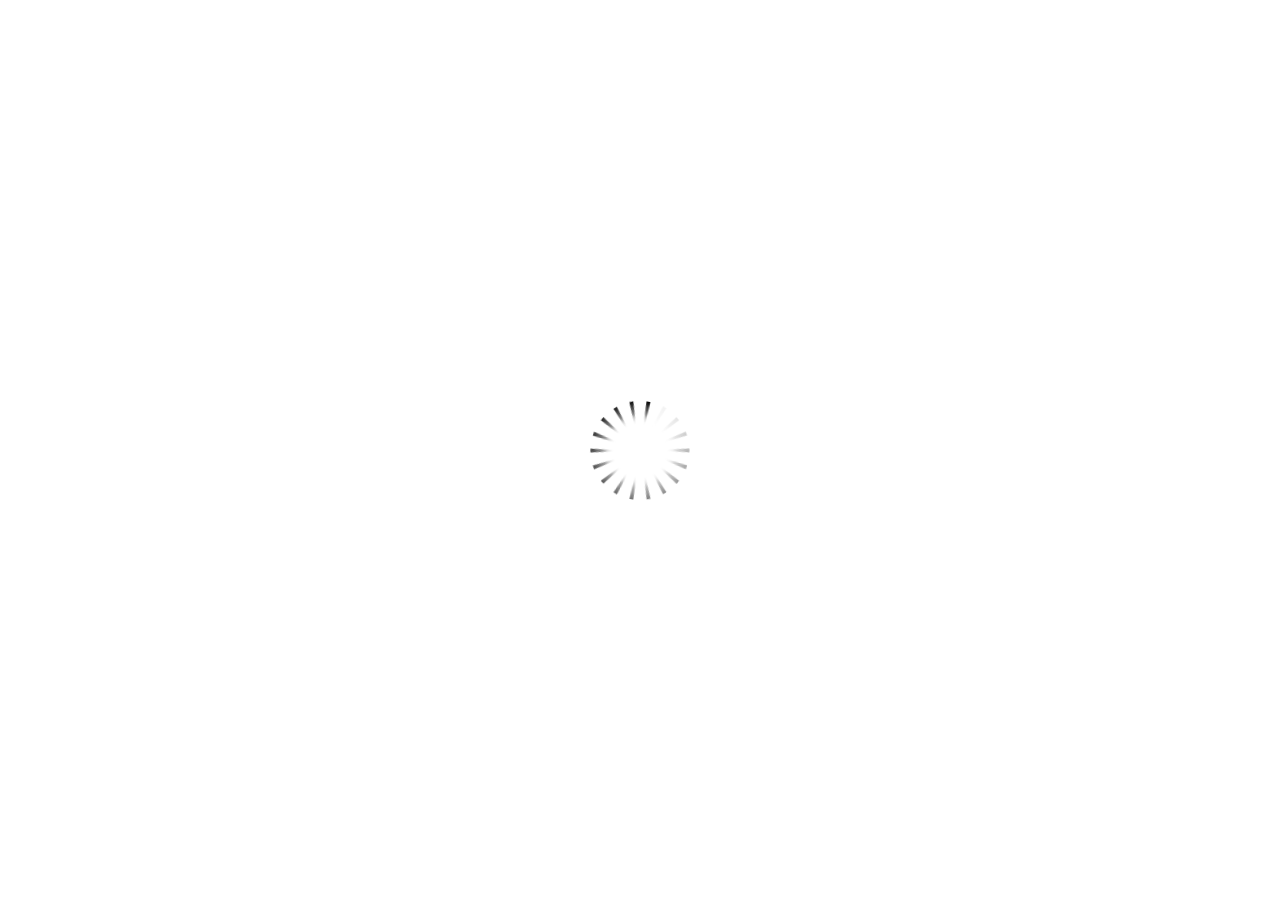
<file: index.html>
<!DOCTYPE HTML>
<html style="height: 100%;" lang="en-US">
<head>
    
    <meta http-equiv="Content-Type" content="text/html;charset=utf-8">
    <!-- Created using Storyline 3 - http://www.articulate.com  -->
    <!-- version: 3.3.15007.0 -->

    <title>Mathales cerita bergambar</title>
    <style>
        body {
            background: #ffffff;
            overflow: hidden;
        }

        html, body, table {
            height: 100%;
            width: 100%;
            margin: 0;
            padding: 0;
            border: 0;
        }

        table td {
            vertical-align: middle;
            text-align: center;
        }

        #nosupport {
            background: #f5f5f5;
            margin: 50px 65px;
            border: 1px solid #d5d5d5;
            width: calc(100% - 130px);
            height: calc(100% - 100px);
        }

        p {
            font-family: 'Helvetica Neue', Helvetica, Arial, Verdana, sans-serif;
            font-size: 12pt;
            color: #303030;
        }

        a {
            color: #2D9DDA;
            text-decoration: none !important;
        }

    </style>
    <script>
        var html5Supported = true;

    </script>
    <!--[if lte IE 9]><script>html5Supported = false;</script><![endif]-->

    <script type="text/javascript">

        function routePlayer() {

            var settings = {
                lmsEnabled: false,
                tincanEnabled: false,
                aoEnabled: false,
                runtimeOrder: [{"type":"html5","url":"story_html5.html"}],
                warnOnCommitFail: false
            };

            var PARAM_WARN_ON_COMMIT = {name: 'warncommit', value: 1},
                    PARAM_LMS = {name: 'lms', value: 1},
                    PARAM_TINCAN = {name: 'tincan', value: true},
                    PARAM_AO = {name: 'aosupport', value: true};

            var detection = {
                agent: navigator.userAgent,

                flashEnabled: function() {
                    var description, version, flashAX,
                            plugin = navigator.plugins["Shockwave Flash"];

                    if (plugin != null) {
                        description = plugin.description.split(" ");
                        version = Number(description[description.length - 2]);

                        return (version >= 10) || isNaN(version);
                    } else {
                        try {
                            flashAX = new ActiveXObject("ShockwaveFlash.ShockwaveFlash.10");
                            return (flashAX != null);
                        } catch (e) {
                        }
                    }

                    return false;
                },
				
                isFlashWaiting: function() {
                    var html = '',
                    divFlash = document.getElementById('flashCheck'),
                    player;

                    html += '<object width="100px" height="100px" id="player" type="application/x-shockwave-flash">';
                    html += '<param name="name" value="player" />';
                    html += '<param name="wmode" value="opaque" />';
                    html += '<param name="allowScriptAccess" value="always" />';
                    html += '</object>';

                    divFlash.innerHTML = html;
                    player = document.getElementById('player');

                    return player != null && player.getBoundingClientRect().width > 0;
                },

                html5Enabled: function() {
                    return html5Supported;
                },

                ampEnabled: function() {
                    return ((this.isIOS() && this.isIPad()) || this.isAndroid());
                },

                isIOS: function() {
                    return (this.agent.indexOf("AppleWebKit/") > -1 && this.agent.indexOf("Mobile/") > -1)
                },

                isAndroid: function() {
                    return (this.agent.indexOf("Android") > -1);
                },

                isIPad: function() {
                    return (this.agent.indexOf("iPad") > -1);
                },

                isEdge: function() {
                    var hasGlCapability = (function() {
                        var canv = document.createElement('canvas'),
                            gl = canv.getContext('webgl') || canv.getContext('experimental-webgl');
                        canv = null;
                        return gl != null;
                    }());
                    return window.MSBlobBuilder != null && window.msCrypto == null && hasGlCapability;
                }
            };

            var router = {

                init: function() {
                    var i, url, launchInfo,
                        redirected = false,
                        order = settings.runtimeOrder,
                        launchMap = {
                            flash: {
                                isEnabled: 'flashEnabled',
                                getParams: 'getFlashParams',
                                delim: '?'
                            },
                            html5: {
                                isEnabled: 'html5Enabled',
                                getParams: 'getHtml5Params',
                                delim: '?'
                            },
                            amp: {
                                isEnabled: 'ampEnabled',
                                getParams: 'getAmpParams',
                                delim: '#'
                            }
                        };

                    if (document.location.search.toLowerCase().indexOf('forceflash') != -1) {
                        this.moveFlashToStartOfOrder(order);
                    }

                    for (i = 0; i < order.length; i++) {
                        launchInfo = launchMap[order[i].type];
                        url = order[i].url;

                        if (detection[launchInfo.isEnabled]()) {
                            this.redirect(url, this[launchInfo.getParams](), launchInfo.delim);
                            redirected = true;
                            break;
                        }
                    }

                    if (!redirected) {
                        if (
                            detection.isEdge() &&
                            order[0].type === 'flash' &&
                            detection.isFlashWaiting()
                        ) {
                            launchInfo = launchMap[order[0].type];
                            url = order[0].url;
                            this.redirect(url, this[launchInfo.getParams](), launchInfo.delim);
                        } else {
                            document.getElementById('nosupport').style.visibility = 'visible';
                        }
                    }
                },

                moveFlashToStartOfOrder: function (order) {
                    var i,
                        flashIndex = -1;
                    for (i = 0; i < order.length; i++) {
                        if (order[i].type == "flash") {
                            flashIndex = i;
                            break;
                        }
                    }
                    if (flashIndex != -1) {
                        order.splice(0, 0, order.splice(flashIndex, 1)[0]);
                    }
                },

                getQueryString: function (params) {
                    params = params || [];
                    var i,
                            queryString = document.location.search.substr(1),
                            paramArr = queryString.length > 0 ? queryString.split('&') : [];

                    for (i = 0; i < params.length; i++) {
                        paramArr.push([params[i].name, params[i].value].join('='));
                    }

                    return paramArr.join('&');
                },

                formatUrl: function (url, params, delim) {
                    delim = delim || '?';

                    var queryString = this.getQueryString(params);

                    if (queryString != null && queryString.length > 0) {
                        return [url, queryString].join(delim);
                    }

                    return url;
                },

                redirect: function (url, params, delim) {
                    window.location.replace(this.formatUrl(url, params, delim));
                },

                getFlashParams: function () {
                    return [];
                },

                getHtml5Params: function () {
                    var params = [];
                    if (settings.tincanEnabled) {
                        params.push(PARAM_TINCAN);
                    } else if (settings.lmsEnabled) {
                        params.push(PARAM_LMS);
                        if (settings.warnOnCommitFail) {
                            params.push(PARAM_WARN_ON_COMMIT);
                        }
                    }

                    return params;
                },

                getAmpParams: function () {
                    var tincanProto = settings.aoEnabled || settings.tincanEnabled,
                            params = [];
                    // build AMP params
                    if (tincanProto) {
                        params.push(PARAM_TINCAN);
                        if (settings.aoEnabled) {
                            params.push(PARAM_AO);
                        }
                    }
                    return params;
                }
            };

            router.init();
        };

    </script>
</head>
<body onload="routePlayer()" style="height: 100%;">
<div id="nosupport" style="visibility: hidden;">
    <table>
        <tr>
            <td>
                <p>
                    <svg xmlns="http://www.w3.org/2000/svg" width="90.2" height="74.9" viewBox="0 0 90 75" version="1.1">
                        <g transform="scale(.1)">
                            <path d="m409 7c54-25 106 20 130 66 106 170 213 340 320 510 17 28 32 63 19 96-14 36-55 51-91 51-224 1-448 0-672 0-35 1-76-3-100-33-26-32-15-77 5-108 107-173 216-344 324-517 16-26 35-53 65-65z"
                                  fill="#4c4c4c"></path>
                            <path d="m419 57c26-20 55 4 68 27 109 174 218 348 328 522 9 17 23 35 17 55-11 20-36 18-55 19-224 0-447 0-670 0-20-1-46 1-57-19-5-18 6-34 14-48 109-174 218-348 327-522 9-12 17-25 28-34z"
                                  fill="#f5f5f5"></path>
                            <path d="m429 179c25-12 58 8 56 35-1 81-5 161-10 242 2 32-49 39-57 9-7-73-6-146-11-219-1-24-4-56 22-67zM430 539 430 539 430 539c45-24 80 53 32 72-45 24-80-53-32-72z"
                                  fill="#4c4c4c"></path>
                        </g>
                    </svg>
                </p>
                <p>This course cannot be played because your web browser does not support HTML5.</p>
                <p><a href=""></a></p>

            </td>
        </tr>
    </table>
</div>
<div id="flashCheck" style="visibility: hidden" >
</div>
</body>
</html>
</file>
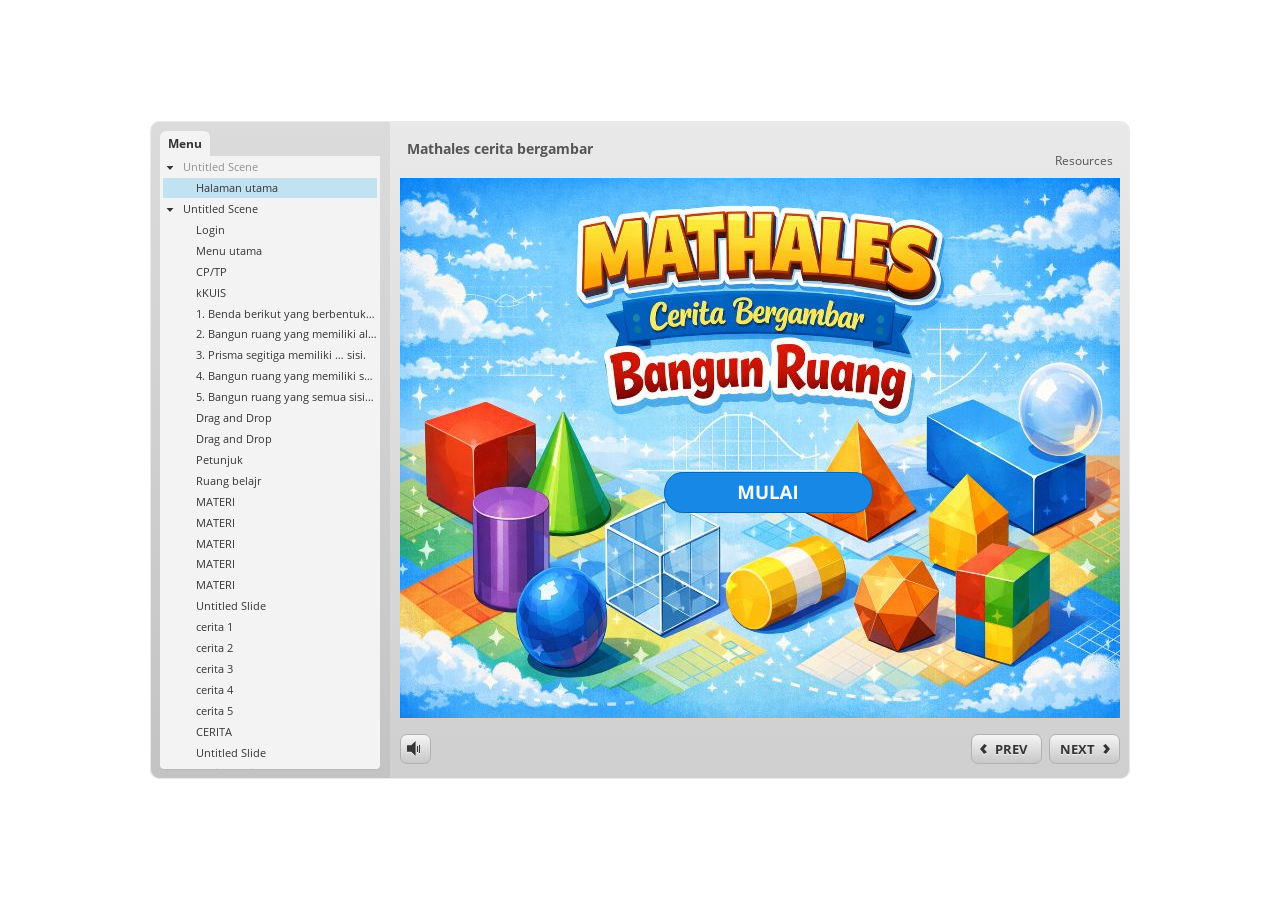
<file: story_html5.html>
<!doctype html>
<html lang="en-US">
<head>
  <meta charset="utf-8" />
  <!-- Created using Storyline 3 - http://www.articulate.com  -->
  <!-- version: 3.3.15007.0 -->
  <title>Mathales cerita bergambar</title>
  <meta http-equiv="x-ua-compatible" content="IE=edge" />
  <meta name="viewport" content="width=device-width, initial-scale=1.0, user-scalable=no, minimal-ui" />
  <meta name="apple-mobile-web-app-capable" content="yes" />

  <style rel="stylesheet" data-noprefix>.slide-loader{position:absolute;pointer-events:none;left:50%;top:50%;-webkit-animation:spin 1.8s linear infinite;-moz-animation:spin 1.8s linear infinite;-ms-animation:spin 1.8s linear infinite;animation:spin 1.8s linear infinite;width:100px;height:100px;-webkit-transform:translate(-50%, -50%);z-index:10000;background:transparent url("[data-uri]") no-repeat center center}.mobile-chrome-warning{position:fixed;width:300px;height:75px;bottom:0px;background:rgba(0,0,0,0.0001);display:none;pointer-events:none;z-index:99}.mobile-chrome-warning-btn{position:absolute;left:-16px;top:-15px;width:107px;height:107px;background:rgba(0,0,0,0.6);border-radius:50%;border:1px solid rgba(255,255,255,0.2);pointer-events:all;-webkit-transform:scale(0.6)}.mobile-chrome-warning-btn svg{position:absolute;left:60%;top:58%;-webkit-transform:translate(-50%, -50%)}.mobile-chrome-warning-bubble{position:relative;color:white;padding:10px;background:rgba(0,0,0,0.8);border-radius:5px;float:left;margin-left:100px;margin-top:15px;pointer-events:none}.mobile-chrome-warning-bubble:before{position:absolute;top:8.5px;left:-20px;width:30px;height:30px;content:'';display:block;width:0;height:0;border-style:solid;border-width:12.5px 20px 12.5px 0;border-color:transparent rgba(0,0,0,0.8) transparent transparent;pointer-events:none}.is-mobile .swipe-resume-arrow{position:fixed;top:30%;left:50%;-webkit-transform:translate(-50%, 0);width:12%}.is-mobile .mobile-chrome-warning-text{position:fixed;top:56%;left:50%;-webkit-transform:translate(-50%, 0);height:30%;width:80%;line-height:43px;text-align:center;color:#aeb7bd;word-break:break-word;font-size:20px}.slide-loader .mobile-loader-dot{display:none}@-ms-keyframes spin{from{-ms-transform:translate(-50%, -50%) rotate(0deg)}to{-ms-transform:translate(-50%, -50%) rotate(360deg)}}@-moz-keyframes spin{from{-moz-transform:translate(-50%, -50%) rotate(0deg)}to{-moz-transform:translate(-50%, -50%) rotate(360deg)}}@-webkit-keyframes spin{from{-webkit-transform:translate(-50%, -50%) rotate(0deg)}to{-webkit-transform:translate(-50%, -50%) rotate(360deg)}}@keyframes spin{from{transform:translate(-50%, -50%) rotate(0deg)}to{transform:translate(-50%, -50%) rotate(360deg)}}body.is-mobile{background:black !important}body.is-theme-unified{background:#1b1a1a}.is-mobile .load-container,.is-theme-unified .load-container{position:absolute;left:0;top:0;width:100%;height:100%;background-color:rgba(0,0,0,0.5);z-index:1;visibility:visible;-webkit-transition:visibility 250ms, opacity 250ms linear;-moz-transition:visibility 250ms, opacity 250ms linear;-mz-transition:visibility 250ms, opacity 250ms linear;transition:visibility 250ms, opacity 250ms linear;pointer-events:none}.is-mobile .hide-slide-loader .load-container,.is-theme-unified .hide-slide-loader .load-container{opacity:0;visibility:hidden}.is-mobile .slide-loader,.is-theme-unified .slide-loader{-webkit-animation:none;-moz-animation:none;-ms-animation:none;animation:none;background:none;text-align:center;width:120px;height:80px;top:60%}.is-theme-unified .slide-loader{top:50%}.is-mobile .slide-loader .mobile-loader-dot,.is-theme-unified .slide-loader .mobile-loader-dot{width:30px;height:30px;background-color:white;border-radius:100%;display:inline-block;-webkit-animation:slide-loader 1s ease-in-out 0s infinite both;-moz-animation:slide-loader 1s ease-in-out 0s infinite both;-ms-animation:slide-loader 1s ease-in-out 0s infinite both;animation:slide-loader 1s ease-in-out 0s infinite both}.is-mobile .slide-loader .dot1,.is-theme-unified .slide-loader .dot1{-webkit-animation-delay:-0.2s;-moz-animation-delay:-0.2s;-ms-animation-delay:-0.2s;animation-delay:-0.2s}.is-mobile .slide-loader .dot2,.is-theme-unified .slide-loader .dot2{-webkit-animation-delay:-0.1s;-moz-animation-delay:-0.1s;-ms-animation-delay:-0.1s;animation-delay:-0.1s}@-ms-keyframes slide-loader{0%,80%,100%{-ms-transform:scale(0.6)}40%{-ms-transform:scale(0)}}@-moz-keyframes slide-loader{0%,80%,100%{-moz-transform:scale(0.6)}40%{-moz-transform:scale(0)}}@-webkit-keyframes slide-loader{0%,80%,100%{-webkit-transform:scale(0.6)}40%{-webkit-transform:scale(0)}}@keyframes slide-loader{0%,80%,100%{transform:scale(0.6)}40%{transform:scale(0)}}.mobile-load-title-overlay{display:none}.is-mobile .mobile-load-title-overlay,.is-touchable .mobile-load-title-overlay{display:block;position:fixed;top:0;right:0;bottom:0;left:0;z-index:999;pointer-events:none}.is-mobile .mobile-load-title-overlay .mobile-load-title,.is-touchable .mobile-load-title-overlay .mobile-load-title{position:relative;height:30%;width:80%;margin:0 auto;line-height:43px;text-align:center;color:#aeb7bd;word-break:break-word}@media only screen and (min-width: 320px) and (orientation: landscape){.is-mobile .mobile-load-title,.is-touchable .mobile-load-title{font-size:28.8px;-moz-transform:translateY(33%);-ms-transform:translateY(33%);-webkit-transform:translateY(33%);transform:translateY(33%)}}@media only screen and (min-width: 320px) and (orientation: portrait){.is-mobile .slide-loader,.is-touchable .slide-loader{top:55%}.is-mobile .mobile-load-title,.is-touchable .mobile-load-title{font-size:28.8px;-moz-transform:translateY(35%);-ms-transform:translateY(35%);-webkit-transform:translateY(35%);transform:translateY(35%)}}
</style>

  
</head>
<body style="background: #FFFFFF" class="cs-HTML is-theme-classic" role="application">
  <!-- 360 -->
  <script>!function(e){var i=/iPhone/i,o=/iPod/i,n=/iPad/i,t=/(?=.*\bAndroid\b)(?=.*\bMobile\b)/i,d=/Android/i,s=/(?=.*\bAndroid\b)(?=.*\bSD4930UR\b)/i,b=/(?=.*\bAndroid\b)(?=.*\b(?:KFOT|KFTT|KFJWI|KFJWA|KFSOWI|KFTHWI|KFTHWA|KFAPWI|KFAPWA|KFARWI|KFASWI|KFSAWI|KFSAWA)\b)/i,r=/IEMobile/i,h=/(?=.*\bWindows\b)(?=.*\bARM\b)/i,a=/BlackBerry/i,l=/BB10/i,p=/Opera Mini/i,f=/(CriOS|Chrome)(?=.*\bMobile\b)/i,u=/(?=.*\bFirefox\b)(?=.*\bMobile\b)/i,c=new RegExp("(?:Nexus 7|BNTV250|Kindle Fire|Silk|GT-P1000)","i"),w=function(e,i){return e.test(i)},A=function(e){var A=e||navigator.userAgent,v=A.split("[FBAN");return"undefined"!=typeof v[1]&&(A=v[0]),this.apple={phone:w(i,A),ipod:w(o,A),tablet:!w(i,A)&&w(n,A),device:w(i,A)||w(o,A)||w(n,A)},this.amazon={phone:w(s,A),tablet:!w(s,A)&&w(b,A),device:w(s,A)||w(b,A)},this.android={phone:w(s,A)||w(t,A),tablet:!w(s,A)&&!w(t,A)&&(w(b,A)||w(d,A)),device:w(s,A)||w(b,A)||w(t,A)||w(d,A)},this.windows={phone:w(r,A),tablet:w(h,A),device:w(r,A)||w(h,A)},this.other={blackberry:w(a,A),blackberry10:w(l,A),opera:w(p,A),firefox:w(u,A),chrome:w(f,A),device:w(a,A)||w(l,A)||w(p,A)||w(u,A)||w(f,A)},this.seven_inch=w(c,A),this.any=this.apple.device||this.android.device||this.windows.device||this.other.device||this.seven_inch,this.phone=this.apple.phone||this.android.phone||this.windows.phone,this.tablet=this.apple.tablet||this.android.tablet||this.windows.tablet,"undefined"==typeof window?this:void 0},v=function(){var e=new A;return e.Class=A,e};"undefined"!=typeof module&&module.exports&&"undefined"==typeof window?module.exports=A:"undefined"!=typeof module&&module.exports&&"undefined"!=typeof window?module.exports=v():"function"==typeof define&&define.amd?define("isMobile",[],e.isMobile=v()):e.isMobile=v()}(this);</script>

  <div id="preso"></div>
  <script>
    window.globals = {
      DATA_PATH_BASE: '',
      lmsPresent: false,
      tinCanPresent: false,
      aoSupport: false,
      scale: 'noscale',
      captureRc: false,
      browserSize: 'default',
      bgColor: '#FFFFFF',
      features: '',
      themeName: 'classic',
      preloaderColor: '#FFFFFF',

      
      parseParams: function(qs) {
        if (window.globals.parsedParams != null) {
          return window.globals.parsedParams;
        }
        qs = (qs || window.location.search.substr(1)).split('+').join(' ');
        var params = {},
            tokens,
            re = /[?&]?([^=]+)=([^&]*)/g;

        while (tokens = re.exec(qs)) {
          params[decodeURIComponent(tokens[1]).trim()] =
            decodeURIComponent(tokens[2]).trim();
        }
        window.globals.parsedParams = params;
        return params;
      },

    };
    

    (function() {
      var params = window.globals.parseParams();

      if (window.globals.themeName !== 'classic') {
        
        if (params.deviceType != null) {
          window.isMobile.phone = params.deviceType === 'phone';
          window.isMobile.tablet = params.deviceType === 'tablet';
          window.isMobile.any = window.isMobile.phone || window.isMobile.tablet;
        }

        
        if (params.devicepreview != null) {
          window.isMobile.phone = params.phone  == '1';
          window.isMobile.tablet = params.devicepreview === '1' && params.phone == null;
          window.isMobile.any = window.isMobile.phone || window.isMobile.tablet;
        }


        if (window.isMobile.any) {
          document.body.classList.add('is-touchable-tablet');
          if (window.isMobile.phone) {
            document.body.classList.add('is-touchable-phone');
          }
        }
      } else if (window.isMobile.any) {
        document.body.classList.add('is-mobile');
      }
    })();
  </script>
  <script SRC="story_content/user.js" TYPE="text/javascript"></script>
  <div class="slide-loader"></div>

  <script type="text/javascript">
    if (window.isMobile.any || window.globals.themeName === 'unified') { var doc = document, loader = doc.body.querySelector('.slide-loader'); [ 1, 2, 3 ].forEach(function(n) { var d = doc.createElement('div'); d.style.backgroundColor = window.globals.preloaderColor; d.classList.add('mobile-loader-dot'); d.classList.add('dot' + n); loader.appendChild(d);
      });
    }
  </script>

  <div class="mobile-load-title-overlay">
    <div class="mobile-load-title">Mathales cerita bergambar</div>
  </div>
  <script>
    
    if (window.autoSpider && window.vInterfaceObject) {
      document.querySelector('.mobile-load-title-overlay').style.display = 'none';
    }
  </script>

  <div class="mobile-chrome-warning">
    <div class="mobile-chrome-warning-btn">
        <svg xmlns="http://www.w3.org/2000/svg" version="1.1" xmlns:xlink="http://www.w3.org/1999/xlink" preserveAspectRatio="none" x="0px" y="0px" width="107px" height="78px" viewBox="0 0 107 78">

          <g id="mobile-chrome-warning-arrow">
            <path fill="white" stroke="none" d="
            M 24.1 31.4
            L 12.05 15.85 0 31.4 8.3 31.4 8.3 54 15.25 54 15.25 31.4 24.1 31.4 Z"/>
          </g>

          <path id="mobile-chrome-warning-hand" stroke="white" stroke-width="2" stroke-linejoin="round" stroke-linecap="round" fill="none" d="
          M 37.55 16.1
          Q 36.3 14.8 36.3 13.1 36.3 11.45 37.55 10.15 38.85 8.9 40.55 8.9 42.2 8.9 43.5 10.15
          L 46.75 13.375 46.75 13.35
          Q 45.5 12.05 45.5 10.35 45.5 8.7 46.75 7.4 48.05 6.15 49.75 6.15 51.4 6.15 52.7 7.4
          L 57 11.65
          Q 56.05 10.4828125 56.05 9 56.05 7.3 57.3 6 58.6 4.8 60.3 4.8 62 4.8 63.3 6
          L 74.3 17
          Q 76.3 19.05 77.5 21.55 78.75 24.05 79.1 26.9 79.4 29.7 80.65 32.25 81.85 34.75 83.85 36.75
          L 85.6 38.5 69.5 54.6
          Q 68.25 53.35 66.5 52.1 64.75 50.8 62.85 49.85 60.95 48.85 59.25 48.5
          L 32 42.5
          Q 31.15 42.3 30.45 41.8 29.1 40.8 28.85 39.3 28.6 37.85 29.35 36.55 30.05 35.25 31.65 34.7
          L 31.9 34.65
          Q 32.55 34.45 33.25 34.45
          L 44.3 34.9 17.65 8.2
          Q 16.4 6.9 16.4 5.2 16.4 3.55 17.65 2.25 18.95 1 20.65 1 22.3 1 23.6 2.25
          L 37.55 16.1 39.2 17.75
          M 58.95 13.65
          L 58.075 12.775 57.3 12
          Q 57.140234375 11.833984375 57 11.65
          L 58.075 12.775
          M 46.75 13.375
          L 48.4 15"/>

        </svg>
      </div>

      <div class="mobile-chrome-warning-bubble">
        Drag up for fullscreen
      </div>
  </div>

  

  <link rel="stylesheet" href="html5/lib/stylesheets/main.min.css" data-noprefix />
  <link rel="stylesheet" href="html5/data/css/output.min.css" data-noprefix />
  <script data-main="app/scripts/init.generated" src="html5/lib/scripts/app.min.js"></script>
</body>
</html>
</file>
<file: html5/lib/stylesheets/main.min.css>
html{font-size:100%;line-height:1.5em}html{font-family:sans-serif;-ms-text-size-adjust:100%;-webkit-text-size-adjust:100%}body{margin:0}article,aside,details,figcaption,figure,footer,header,hgroup,main,menu,nav,section,summary{display:block}audio,canvas,progress,video{display:inline-block;*display:inline;*zoom:1;vertical-align:baseline}audio:not([controls]){display:none;height:0}[hidden]{display:none}template{display:none}a{background-color:transparent}a:active,a:hover{outline:0}abbr[title]{border-bottom:1px dotted}b,strong{font-weight:bold}blockquote{margin:1.5em 40px}dfn{font-style:italic}h1{font-size:2em;line-height:1.5em;margin-top:.75em;margin-bottom:.75em}h2{font-size:1.5em;line-height:2em;margin-top:1em;margin-bottom:1em}h3{font-size:1.17em;line-height:1.28205em;margin-top:1.28205em;margin-bottom:1.28205em}h4{font-size:1em;line-height:1.5em;margin-top:1.5em;margin-bottom:1.5em}h5{font-size:.83em;line-height:1.80723em;margin-top:1.80723em;margin-bottom:1.80723em}h6{font-size:.67em;line-height:2.23881em;margin-top:2.23881em;margin-bottom:2.23881em}mark{background:#ff0;color:#000}p,pre{margin:1.5em 0}small{font-size:80%}sub,sup{font-size:75%;line-height:0;position:relative;vertical-align:baseline}sup{top:-0.5em}sub{bottom:-0.25em}dl,menu,ol,ul{margin:1.5em 0}dd{margin:0 0 0 40px}menu,ol,ul{padding:0 0 0 40px}nav ul,nav ol{list-style:none;list-style-image:none}img{border:0;-ms-interpolation-mode:bicubic}svg:not(:root){overflow:hidden}figure{margin:1.5em 40px}hr{-moz-box-sizing:content-box;-webkit-box-sizing:content-box;box-sizing:content-box;height:0}pre{overflow:auto}code,kbd,pre,samp{font-family:monospace, monospace;font-size:1em}form{margin:0}button,input,optgroup,select,textarea{color:inherit;font:inherit;margin:0;*font-family:sans-serif;*vertical-align:middle}button{overflow:visible}button,select{text-transform:none}button,html input[type="button"],input[type="reset"],input[type="submit"]{-webkit-appearance:button;cursor:pointer;*overflow:visible}button[disabled],html input[disabled]{cursor:default}button::-moz-focus-inner,input::-moz-focus-inner{border:0;padding:0}input{line-height:normal}input[type="checkbox"],input[type="radio"]{-moz-box-sizing:border-box;-webkit-box-sizing:border-box;box-sizing:border-box;padding:0;*height:13px;*width:13px}input[type="number"]::-webkit-inner-spin-button,input[type="number"]::-webkit-outer-spin-button{height:auto}input[type="search"]{-webkit-appearance:textfield;-moz-box-sizing:content-box;-webkit-box-sizing:content-box;box-sizing:content-box}input[type="search"]::-webkit-search-cancel-button,input[type="search"]::-webkit-search-decoration{-webkit-appearance:none}fieldset{margin:0 2px;border-color:#c0c0c0;border-top-width:.0625em;border-top-style:solid;padding-top:.4625em;border-bottom-width:.0625em;border-bottom-style:solid;padding-bottom:.9125em;border-left-width:.0625em;border-left-style:solid;padding-left:.875em;border-right-width:.0625em;border-right-style:solid;padding-right:.875em}legend{border:0;padding:0;*margin-left:-7px}textarea{overflow:auto}optgroup{font-weight:bold}table{border-collapse:collapse;border-spacing:0}td,th{padding:0}div.popup-pane p strong,div.popup-pane p em,.presenter-name{white-space:nowrap;overflow:hidden;text-overflow:ellipsis}.offscreen{position:absolute;left:-9999px !important}.invisible{visibility:hidden !important}.visible{visibility:visible !important}.transparent{opacity:0 !important}.hidden{display:none !important}.accessibility,.slider{position:absolute;top:0;left:0;height:1px;width:1px;overflow:hidden;opacity:0}.accessibility:focus,.slider:focus{outline:none}.scrollable,.is-desktop .panel-content,.is-desktop .panel-section-content{overflow:auto}.focused{outline:none !important}rect.focused{fill:none;outline:none !important;stroke:yellow}.align-left{text-align:left !important}.align-right{text-align:right !important}.align-center{text-align:center !important}.align-flex-start{display:-webkit-box;display:-webkit-flex;display:-moz-flex;display:-ms-flexbox;display:flex;-webkit-box-align:start;-ms-flex-align:start;-webkit-align-items:flex-start;-moz-align-items:flex-start;align-items:flex-start}.align-flex-center{display:-webkit-box;display:-webkit-flex;display:-moz-flex;display:-ms-flexbox;display:flex;-webkit-box-align:center;-ms-flex-align:center;-webkit-align-items:center;-moz-align-items:center;align-items:center}.align-flex-end{display:-webkit-box;display:-webkit-flex;display:-moz-flex;display:-ms-flexbox;display:flex;-webkit-box-align:end;-ms-flex-align:end;-webkit-align-items:flex-end;-moz-align-items:flex-end;align-items:flex-end}.inflexible,.is-desktop .controls .relative-nav,.is-desktop .submit-all-button,.tabs,.is-desktop .panel-section-header,.is-desktop .panel-header,.is-desktop .panel-footer,.header-primary{-webkit-box-flex:none;-webkit-flex:none !important;-moz-box-flex:none;-moz-flex:none !important;-ms-flex:none !important;flex:none !important}.auto-flexible{-webkit-box-flex:auto;-webkit-flex:auto !important;-moz-box-flex:auto;-moz-flex:auto !important;-ms-flex:auto !important;flex:auto !important}.initial-flexible{-webkit-box-flex:0;-webkit-flex:0 1 auto !important;-moz-box-flex:0;-moz-flex:0 1 auto !important;-ms-flex:0 1 auto !important;flex:0 1 auto !important}.bleed{padding:0 !important}.unstyled,.is-desktop .btn,.choice-list,.tabs,.is-desktop .outline-list{margin:0;padding:0;list-style:none;border:none;background:none}.force-unstyled,.progress-control .btn-unstyled,.progress-control .choice-list .choice-list-trigger,.choice-list .progress-control .choice-list-trigger,.progress-control .tabs>li>.tabs-trigger{background:none !important;border:none !important;box-shadow:none !important}.text-compact,.choice-list .choice-list-trigger,.tabs>li>.tabs-trigger,.is-desktop .outline-list li a{display:inline-block;max-width:100%;overflow:hidden;white-space:nowrap;text-overflow:ellipsis}.text-rtl,.text-direction-rtl .is-desktop .controls,.text-direction-rtl .is-desktop .controls-group,.text-direction-rtl .tabs,.text-direction-rtl .is-mobile .panel-content,.text-direction-rtl .is-desktop .panel-content,.text-direction-rtl .is-desktop .panel-header,.text-direction-rtl .topmenu-panel{direction:rtl;unicode-bidi:bidi-override;text-align:right}.text-align-sub{vertical-align:sub}.text-align-middle{vertical-align:middle}.ui-draggable{z-index:99}.ui-droppable{z-index:98}.ui-draggable-dragging{z-index:9999}.border-base,input[type='text'],input[type='search'],.is-desktop .btn,.progress-control,.progress-bar-seek,.search-input input[type="search"],.presentation-wrapper:after,.topmenu-tab,.topmenu-panel{border-style:solid;border-width:1px}.cursor-hover:hover,.rotatable:hover{cursor:pointer}.cursor-hover:hover *,.rotatable:hover *{cursor:pointer}.cursor-default{cursor:default !important}.cursor-default *{cursor:default !important}.opaque{pointer-events:all !important}.non-eventable{pointer-events:none}.full-size{height:100%;position:relative;width:100%}.abs{position:absolute}.tweenable{will-change:opacity, transform}*{box-sizing:border-box}html,body{height:100%}html{font-size:62.5%;-webkit-user-select:none;-moz-user-select:none;-ms-user-select:none;user-select:none}body{font-size:1.3rem;line-height:1.2;font-family:sans-serif;overflow:hidden}body.is-desktop.is-too-tall{overflow-y:scroll}body.is-desktop.has-scrollbar{overflow:scroll}body.is-desktop.is-too-wide{overflow-x:scroll}body.is-desktop *{-webkit-font-smoothing:subpixel-antialiasing}body.is-mobile::-webkit-scrollbar,body.is-mobile *::-webkit-scrollbar{-webkit-appearance:none;display:none}a{color:inherit;text-decoration:none}input[type='text'],input[type='search']{border-radius:4px;padding:.3em .5em}hr{position:absolute;top:0;left:0;width:100%;height:1px;background:none;border:0;border-top-style:solid;border-top-width:1px;color:none;margin:0}.is-desktop .grid-center{-webkit-box-pack:center;-ms-flex-pack:center;-webkit-justify-content:center;-moz-justify-content:center;justify-content:center;-webkit-box-align:center;-ms-flex-align:center;-webkit-align-items:center;-moz-align-items:center;align-items:center}.is-desktop .grid-row{max-width:100%;max-height:100%;display:-webkit-box;display:-webkit-flex;display:-moz-flex;display:-ms-flexbox;display:flex;-webkit-box-direction:normal;-webkit-box-orient:horizontal;-webkit-flex-direction:row;-moz-flex-direction:row;-ms-flex-direction:row;flex-direction:row}.is-desktop .grid-row.grid-reverse{-webkit-box-direction:reverse;-webkit-box-orient:horizontal;-webkit-flex-direction:row-reverse;-moz-flex-direction:row-reverse;-ms-flex-direction:row-reverse;flex-direction:row-reverse}.is-desktop .grid-row.grid-horz-center{-webkit-box-pack:center;-ms-flex-pack:center;-webkit-justify-content:center;-moz-justify-content:center;justify-content:center}.is-desktop .grid-row.grid-vert-center{-webkit-box-align:center;-ms-flex-align:center;-webkit-align-items:center;-moz-align-items:center;align-items:center}.is-desktop .grid-row>*{-webkit-box-flex:1;-webkit-flex:1;-moz-box-flex:1;-moz-flex:1;-ms-flex:1;flex:1;max-width:100%}.is-desktop .grid-row-align-start{-webkit-box-pack:start;-ms-flex-pack:start;-webkit-justify-content:flex-start;-moz-justify-content:flex-start;justify-content:flex-start}.is-desktop .grid-row-align-end{-webkit-box-pack:end;-ms-flex-pack:end;-webkit-justify-content:flex-end;-moz-justify-content:flex-end;justify-content:flex-end}.is-desktop .grid-col{max-width:100%;max-height:100%;display:-webkit-box;display:-webkit-flex;display:-moz-flex;display:-ms-flexbox;display:flex;-webkit-box-direction:normal;-webkit-box-orient:vertical;-webkit-flex-direction:column;-moz-flex-direction:column;-ms-flex-direction:column;flex-direction:column}.is-desktop .grid-col.grid-reverse{-webkit-box-direction:reverse;-webkit-box-orient:vertical;-webkit-flex-direction:column-reverse;-moz-flex-direction:column-reverse;-ms-flex-direction:column-reverse;flex-direction:column-reverse}.is-desktop .grid-col.grid-horz-center{-webkit-box-align:center;-ms-flex-align:center;-webkit-align-items:center;-moz-align-items:center;align-items:center}.is-desktop .grid-col.grid-vert-center{-webkit-box-pack:center;-ms-flex-pack:center;-webkit-justify-content:center;-moz-justify-content:center;justify-content:center}.is-desktop .grid-col>*{-webkit-box-flex:1;-webkit-flex:1;-moz-box-flex:1;-moz-flex:1;-ms-flex:1;flex:1;max-height:100%}.caption{font-family:"Open Sans Full", Helvetica, Arial, sans-serif;position:fixed;pointer-events:none;z-index:1;display:flex;align-items:center;flex-direction:column;bottom:0px;margin-bottom:10px;width:60vw;left:50vw;transform:translateX(-50%) translateZ(0)}.caption>div{pointer-events:none;width:100%;text-align:center}.caption p{display:inline-block;pointer-events:none;padding:10px;text-shadow:-1px 0px black, 0px 1px black, 1px 0px black, 0px -1px black;color:#ffffff;border-radius:4px;background:#31373a;margin:0 0 10px 0;padding:10px;text-align:center;line-height:1.5}.caption p p:last-child{margin-bottom:0}.caption p q:before,.caption p q:after{content:''}.is-mobile .caption.caption--centered{-moz-transform:translate(-50%, -50%);-ms-transform:translate(-50%, -50%);-webkit-transform:translate(-50%, -50%);transform:translate(-50%, -50%);bottom:auto}.is-desktop .caption{position:absolute;width:60%;left:50%}.caption-controls{margin-right:10px}.text-direction-rtl .is-desktop .caption-controls{margin-left:10px;margin-right:0}.caption-controls .caption-btn.button-tapped{background:rgba(0,0,0,0.2)}.caption-controls .caption-btn svg{margin-left:2px;margin-top:6px}[class*='icon-']{font-style:normal;display:inline-block}.error-icon{position:absolute;top:5px;left:calc(50% - 32px);height:30px;width:25px;z-index:999}input,textarea{pointer-events:all}input:focus,textarea:focus{outline:none}button{cursor:pointer}button:focus{outline:none}.is-desktop .btn{border-radius:7px;color:inherit;cursor:pointer;display:inline-block;font-weight:bold;height:30px;line-height:28px;min-width:30px;padding:0 8px;text-align:center;text-decoration:none;vertical-align:bottom}.btn-unstyled,.choice-list .choice-list-trigger,.tabs>li>.tabs-trigger{background:none;border:none;color:inherit;display:inline-block;height:inherit;line-height:inherit;padding:0;text-align:inherit}.btn-stretch{width:100%}.is-desktop .controls{-webkit-box-pack:justify;-ms-flex-pack:justify;-webkit-justify-content:space-between;-moz-justify-content:space-between;justify-content:space-between;max-height:30px;min-height:28px;line-height:30px;margin-top:16px;margin-bottom:5px;position:relative}.is-desktop .controls .btn{padding:0 8px 0 6px}.is-desktop .controls .btn:not(.hidden) ~ .btn{margin-left:7px}.text-direction-rtl .is-desktop .controls .btn:not(.hidden) ~ .btn{margin-left:0;margin-right:10px}.text-direction-rtl .is-desktop .controls .btn:first-of-type{margin-left:0}.is-desktop .controls .relative-nav .btn{min-width:71px}.text-direction-rtl .is-desktop .controls-group>.grid-row{-webkit-box-direction:reverse;-webkit-box-orient:horizontal;-webkit-flex-direction:row-reverse;-moz-flex-direction:row-reverse;-ms-flex-direction:row-reverse;flex-direction:row-reverse}.is-desktop .controls-group:not(:last-child){margin-right:10px}.text-direction-rtl .is-desktop .controls-group:not(:last-child){margin-left:10px;margin-right:0}.is-desktop .controls-group.play-only{-webkit-box-flex:initial;-webkit-flex:initial;-moz-box-flex:initial;-moz-flex:initial;-ms-flex:initial;flex:initial}.is-desktop .control-bar{position:relative;border-radius:7px}.is-desktop .control-actions{margin-left:auto;-webkit-box-flex:0;-webkit-flex:0 0 auto;-moz-box-flex:0;-moz-flex:0 0 auto;-ms-flex:0 0 auto;flex:0 0 auto}.is-desktop .control-actions .btn-icon{align-items:center;display:inline-flex;height:28px;margin-right:2px;vertical-align:top;position:relative;left:-5px}.text-direction-rtl .is-desktop .control-actions .btn-icon{margin-right:0;margin-left:2px;left:5px}.is-desktop .control-actions .text+.btn-icon{margin-right:0;margin-left:4px;position:relative;left:4px}.text-direction-rtl .is-desktop .control-actions .text+.btn-icon{margin-right:4px;margin-left:0;left:-1px}.text-direction-rtl .is-desktop .control-actions{margin-left:0;margin-right:auto}.is-desktop .submit-all-button button:not(.hidden){margin-right:7px}.text-direction-rtl .is-desktop .submit-all-button button:not(.hidden){margin-right:0;margin-left:7px}.hide-frame #main-window .controls{display:none}.circle-progress{position:absolute;left:2px;top:11.5px;z-index:-1}.btn.cs-disabled{pointer-events:none;opacity:0.5;cursor:default}.slider-bar{position:absolute;top:auto;bottom:0;height:120px}.slider-bar input[type='range']{box-sizing:content-box;padding:0px;position:absolute;bottom:0;left:50%;-moz-transform-origin:0 50%;-ms-transform-origin:0 50%;-webkit-transform-origin:0 50%;transform-origin:0 50%;-moz-transform:rotate(-90deg);-ms-transform:rotate(-90deg);-webkit-transform:rotate(-90deg);transform:rotate(-90deg);-moz-appearance:none;-webkit-appearance:none;width:100px;height:7px;outline:none}.slider-bar input[type='range']::-webkit-slider-runnable-track{border-style:solid;border-width:1px;height:7px}.slider-bar input[type='range']::-webkit-slider-thumb{-webkit-appearance:none;border-style:solid;border-width:1px;display:block;width:8px;height:20px;margin-top:-7px}.slider-bar input[type='range']::-webkit-slider-thumb:hover{cursor:pointer}.slider-bar input[type='range']::-moz-range-track{border-style:solid;border-width:1px;height:5px}.slider-bar input[type='range']::-moz-range-track:hover{cursor:pointer}.slider-bar input[type='range']::-moz-range-thumb{display:block;border-radius:0;width:5px;height:20px;margin-top:-8px}.slider-bar input[type='range']::-moz-range-thumb:hover{cursor:pointer}.slider-bar input[type='range']::-moz-focus-outer{border:0}@media screen and (min-width: 0\0){.slider-bar input[type='range']{bottom:23px !important;height:22px}.slider-bar input[type='range']::-ms-thumb{margin-top:0}}@supports (-ms-accelerator: true){.slider-bar input[type='range']{bottom:23px !important;height:22px}.slider-bar input[type='range']::-ms-thumb{margin-top:0}}.slider-bar input[type='range']::-ms-track{border-style:solid;border-width:1px;color:transparent;height:7px}.slider-bar input[type='range']::-ms-fill-lower,.slider-bar input[type='range']::-ms-fill-upper{background:transparent}.slider-bar input[type='range']::-ms-thumb{border-style:solid;border-width:1px;width:5px;height:20px}input[type=range]::-ms-tooltip{display:none}.progress-control{height:30px;padding:5px 5px 0}.progress-control .btn-unstyled,.progress-control .choice-list .choice-list-trigger,.choice-list .progress-control .choice-list-trigger,.progress-control .tabs>li>.tabs-trigger{width:24px;height:24px;line-height:24px;text-align:center}.progress-bar{margin:0 5px;position:relative;cursor:pointer;text-align:right;overflow:hidden}.progress-bar-inner{width:100%;height:100%;position:relative}.progress-bar-inner input[type='range']{position:absolute;top:0;left:0;-moz-appearance:none;-webkit-appearance:none;width:100%;height:16px;cursor:pointer;display:block;opacity:0;z-index:2}.text-direction-rtl .progress-bar-inner input[type='range']{transform:scale(-1, 1)}.progress-bar-inner input[type='range']::-moz-range-thumb{border-radius:0;width:1px}.progress-bar-inner input[type='range']::-ms-thumb{border-radius:0;width:1px}.progress-bar-inner input[type='range']::-webkit-slider-thumb{-webkit-appearance:none;border-radius:0;width:1px}.progress-bar-seek{width:100%;height:18px;border-radius:4px;display:block;overflow:hidden;position:relative;z-index:1}.progress-bar-fill{height:100%;position:absolute;top:0;left:0}.progress-bar-elapsed-time{position:absolute;top:0px;right:5px;z-index:1;font-weight:bold;font-size:92.307%;color:#454545}.progress-bar-total-duration{display:inline-block}.choice-list .choice-list-trigger{display:block;width:100%;padding:.25em;text-decoration:none}.tabs-wrap{display:-webkit-box;display:-webkit-flex;display:-moz-flex;display:-ms-flexbox;display:flex;-webkit-box-direction:normal;-webkit-box-orient:vertical;-webkit-flex-direction:column;-moz-flex-direction:column;-ms-flex-direction:column;flex-direction:column;overflow:hidden;overflow:visible;height:100%;min-height:0}.tabs-wrap>*{-webkit-box-flex:1;-webkit-flex:1 1;-moz-box-flex:1;-moz-flex:1 1;-ms-flex:1 1;flex:1 1}.tabs{font-size:92.307%;line-height:18px;text-align:left;white-space:nowrap}.tabs.fill-width>li>.tabs-trigger{padding:0px 3px}.tabs>li{border-radius:4px 4px 0 0;border-radius:6px 6px 0 0;display:inline-block;font-weight:bold;height:100%;text-align:center}.tabs>li>.tabs-trigger{padding:0px 8px;line-height:2.1}.is-desktop .panel-content,.is-desktop .panel-section-header,.is-desktop .panel-section-content,.is-desktop .panel-header,.is-desktop .panel-footer{padding:10px}.is-desktop .panel{display:-webkit-box;display:-webkit-flex;display:-moz-flex;display:-ms-flexbox;display:flex;-webkit-box-direction:normal;-webkit-box-orient:horizontal;-webkit-flex-direction:row;-moz-flex-direction:row;-ms-flex-direction:row;flex-direction:row;overflow:hidden;flex:1 1}.is-desktop .panel>*{-webkit-box-flex:1;-webkit-flex:1 1;-moz-box-flex:1;-moz-flex:1 1;-ms-flex:1 1;flex:1 1}.is-desktop .panel>*{display:-webkit-box;display:-webkit-flex;display:-moz-flex;display:-ms-flexbox;display:flex;-webkit-box-direction:normal;-webkit-box-orient:vertical;-webkit-flex-direction:column;-moz-flex-direction:column;-ms-flex-direction:column;flex-direction:column;overflow:hidden}.is-desktop .panel>*>*{-webkit-box-flex:1;-webkit-flex:1 1;-moz-box-flex:1;-moz-flex:1 1;-ms-flex:1 1;flex:1 1}.is-desktop .panel:not(.active){display:none}.is-desktop .panel h1,.is-desktop .panel h2,.is-desktop .panel h3,.is-desktop .panel h4,.is-desktop .panel h5,.is-desktop .panel h6{margin:0}.is-desktop .tab-close{display:none}.is-desktop .panel-content{display:-webkit-box;display:-webkit-flex;display:-moz-flex;display:-ms-flexbox;display:flex;-webkit-box-direction:normal;-webkit-box-orient:vertical;-webkit-flex-direction:column;-moz-flex-direction:column;-ms-flex-direction:column;flex-direction:column;overflow:hidden;overflow-y:auto;overflow-x:hidden;border-radius:0 0 4px 4px;font-size:84.615%;word-wrap:break-word}.is-desktop .panel-content>*{-webkit-box-flex:1;-webkit-flex:1 1;-moz-box-flex:1;-moz-flex:1 1;-ms-flex:1 1;flex:1 1}.is-desktop .panel-content:not(:last-child){border-bottom-left-radius:0px;border-bottom-right-radius:0px}.is-desktop .panel-section{display:-webkit-box;display:-webkit-flex;display:-moz-flex;display:-ms-flexbox;display:flex;-webkit-box-direction:normal;-webkit-box-orient:vertical;-webkit-flex-direction:column;-moz-flex-direction:column;-ms-flex-direction:column;flex-direction:column;overflow:hidden}.is-desktop .panel-section>*{-webkit-box-flex:1;-webkit-flex:1 1;-moz-box-flex:1;-moz-flex:1 1;-ms-flex:1 1;flex:1 1}.is-desktop .panel-section-header{position:relative}.is-desktop .panel-relative-hr{position:relative;top:1em}.is-desktop .panel-section-heading{font-size:100%;line-height:1.308;overflow:hidden;text-overflow:ellipsis;overflow-wrap:break-word;word-wrap:break-word}.is-desktop .panel-footer{border-bottom-left-radius:10px;border-bottom-right-radius:10px}.volume{position:relative}.volume .slider-bar{left:0;height:106px;position:absolute;top:auto;right:-1px;bottom:-1px;left:-1px;direction:ltr}.volume .slider-bar input[type='range']{position:absolute;bottom:30px;left:50%;width:60px;z-index:1}.volume button{height:28px;position:relative;vertical-align:top;width:15px;z-index:2;overflow:hidden}.volume button svg{position:absolute;top:6px;left:0}.slide-object-video.hidden{display:block !important;visibility:hidden}.video-slide-object{position:relative;pointer-events:auto;background:transparent}.video-slide-object video::-webkit-media-controls-start-playback-button{display:none !important;-webkit-appearance:none}.video-controls{position:relative;height:26px;margin:3px 0;padding:1px;border:1px solid #b9b9b9}.video-controls-play-pause{background-image:url('[data-uri]');background-size:100%;background-image:-webkit-gradient(linear, 50% 0%, 50% 100%, color-stop(0%, #868686),color-stop(100%, #5d5d5d));background-image:-moz-linear-gradient(#868686,#5d5d5d);background-image:-webkit-linear-gradient(#868686,#5d5d5d);background-image:linear-gradient(#868686,#5d5d5d);width:25px;line-height:20px;text-align:center;border-right:1px solid #454545;fill:#fff}.video-controls-play-pause .pause-icon{width:6px;height:7px}.video-controls-play-pause .play-icon{width:6px;height:7px}.video-controls{max-width:100%;max-height:100%;display:-webkit-box;display:-webkit-flex;display:-moz-flex;display:-ms-flexbox;display:flex;-webkit-box-direction:normal;-webkit-box-orient:horizontal;-webkit-flex-direction:row;-moz-flex-direction:row;-ms-flex-direction:row;flex-direction:row}.video-controls.grid-reverse{-webkit-box-direction:reverse;-webkit-box-orient:horizontal;-webkit-flex-direction:row-reverse;-moz-flex-direction:row-reverse;-ms-flex-direction:row-reverse;flex-direction:row-reverse}.video-controls.grid-horz-center{-webkit-box-pack:center;-ms-flex-pack:center;-webkit-justify-content:center;-moz-justify-content:center;justify-content:center}.video-controls.grid-vert-center{-webkit-box-align:center;-ms-flex-align:center;-webkit-align-items:center;-moz-align-items:center;align-items:center}.video-controls>*{-webkit-box-flex:1;-webkit-flex:1;-moz-box-flex:1;-moz-flex:1;-ms-flex:1;flex:1;max-width:100%}.video-controls .progress-bar{margin:0}.is-mobile .video-controls .progress-bar{display:block}@media only screen and (orientation: portrait){.is-mobile .video-controls .progress-bar{margin:0}}.is-mobile .video-controls input[type=range]{display:none}@media only screen and (orientation: portrait){.is-mobile .video-controls input[type=range]{display:none}}.video-controls .progress-bar-seek{height:22px;background-image:url('[data-uri]');background-size:100%;background-image:-webkit-gradient(linear, 50% 0%, 50% 100%, color-stop(0%, #c3c3c3),color-stop(100%, #acacac));background-image:-moz-linear-gradient(#c3c3c3,#acacac);background-image:-webkit-linear-gradient(#c3c3c3,#acacac);background-image:linear-gradient(#c3c3c3,#acacac);border-radius:0;border:none}@media only screen and (orientation: portrait){.is-mobile .video-controls .progress-bar-seek{height:22px;background-image:url('[data-uri]');background-size:100%;background-image:-webkit-gradient(linear, 50% 0%, 50% 100%, color-stop(0%, #c3c3c3),color-stop(100%, #acacac));background-image:-moz-linear-gradient(#c3c3c3,#acacac);background-image:-webkit-linear-gradient(#c3c3c3,#acacac);background-image:linear-gradient(#c3c3c3,#acacac);border-radius:0;border:none}}.video-controls .progress-bar-fill{background-image:url('[data-uri]');background-size:100%;background-image:-webkit-gradient(linear, 50% 0%, 50% 100%, color-stop(0%, #a6a6a6),color-stop(100%, #7d7d7d));background-image:-moz-linear-gradient(#a6a6a6,#7d7d7d);background-image:-webkit-linear-gradient(#a6a6a6,#7d7d7d);background-image:linear-gradient(#a6a6a6,#7d7d7d)}@media only screen and (orientation: portrait){.is-mobile .video-controls .progress-bar-fill{background-image:url('[data-uri]');background-size:100%;background-image:-webkit-gradient(linear, 50% 0%, 50% 100%, color-stop(0%, #a6a6a6),color-stop(100%, #7d7d7d));background-image:-moz-linear-gradient(#a6a6a6,#7d7d7d);background-image:-webkit-linear-gradient(#a6a6a6,#7d7d7d);background-image:linear-gradient(#a6a6a6,#7d7d7d)}.is-mobile .video-controls .progress-bar-fill:after{display:none}}.video-controls .progress-bar-elapsed-time{height:22px;line-height:22px}.video-player-limited-container{position:relative;background-position:center center;background-repeat:no-repeat;background-size:contain}.video-player-limited-container video{height:100%;width:100%}.video-player-poster{position:absolute;top:0;left:0}.html-reset p{margin:0}.html-reset font{font-size:inherit;font-family:inherit}.nested-numbering ol{counter-reset:section;list-style-type:none}.nested-numbering ol a:before{counter-increment:section;content:counters(section,".") ". ";margin-right:.4em;overflow:hidden;text-overflow:ellipsis}.text-direction-rtl .nested-numbering ol a:before{margin-left:.4em;margin-right:auto}.overlay{position:fixed;top:0;right:0;bottom:0;left:0;background:rgba(0,0,0,0.5);z-index:4}.overlay-message{background:transparent;z-index:6}.is-mobile .overlay-message{background:rgba(0,0,0,0.5)}.zoom-image-overlay{background:rgba(0,0,0,0.15)}.is-desktop .overlay{position:fixed;top:-75%;right:-75%;bottom:-75%;left:-75%}#overlay-playbutton{position:fixed;top:0;right:0;bottom:0;left:0;-moz-border-radius:10px;-webkit-border-radius:10px;border-radius:10px;background:rgba(0,0,0,0.35);display:flex;align-items:center;justify-content:center;z-index:-1 !important}#overlay-playbutton.opaque{z-index:10 !important}#overlay-playbutton .start-overlay{text-align:center}#overlay-playbutton .start-overlay>div{align-items:center;display:flex;height:180px;justify-content:center;width:180px}#overlay-playbutton .start-overlay .cs-button{align-items:center;border-radius:50px;display:flex;font-size:60px;height:100px;justify-content:center;padding:8px;text-align:center;width:100px}#overlay-playbutton .start-overlay .cs-button div{height:60px;line-height:60px;padding:5px 10px;width:60px}.lightbox-wrapper{position:absolute;top:0;left:0;width:100%;height:100%}.lightbox-wrapper .controls{margin-top:0}.lightbox{position:absolute;top:50%;left:50%;-moz-transform:translate(-50%, -50%);-ms-transform:translate(-50%, -50%);-webkit-transform:translate(-50%, -50%);transform:translate(-50%, -50%);border:4px solid rgba(0,0,0,0.8) !important;box-shadow:0 0 5px rgba(0,0,0,0.2) !important;z-index:5}.lightbox .slide-container{max-width:none;max-height:none;margin:0}.is-desktop .lightbox .slide-container{-moz-transform-origin:0 0;-ms-transform-origin:0 0;-webkit-transform-origin:0 0;transform-origin:0 0}.lightbox .slide-wrapper{background:#fff}.lightbox .controls-group{-moz-transform-origin:top right;-ms-transform-origin:top right;-webkit-transform-origin:top right;transform-origin:top right;-webkit-box-pack:end;-ms-flex-pack:end;-webkit-justify-content:flex-end;-moz-justify-content:flex-end;justify-content:flex-end;margin-top:7px;text-align:right}.lightbox .controls-group .btn{margin-left:10px}.is-desktop .lightbox .controls-group .btn{font-size:0.8em;height:28px;line-height:26px}.is-desktop .lightbox .controls-group .btn.slide-control-button-submitall:not(.hidden){position:absolute;left:0}.text-direction-rtl .is-desktop .lightbox .controls-group .btn.slide-control-button-submitall:not(.hidden){right:0;left:auto}.lightbox .controls-group .btn .btn-icon{height:26px}.wn-LightboxControlsWnd{padding:4px}.lightbox-close-btn.focused{outline:3px solid yellow !important}.lightbox-close-btn{width:20px;height:20px;position:absolute;top:0;right:0;-moz-transform:translate(50%, -50%);-ms-transform:translate(50%, -50%);-webkit-transform:translate(50%, -50%);transform:translate(50%, -50%);color:#fff;background:#f00;border-radius:100%;text-align:center;z-index:1;box-shadow:inset 0px 1px 1px rgba(255,255,255,0.7),inset 0px -1px 1px rgba(0,0,0,0.3)}.lightbox-close-btn .icon{fill:#fff}.lightbox-close-btn .icon-shadow{fill:#000}.is-mobile .lightbox-close-btn{position:relative}.is-mobile .lightbox .slide-container{background:white}.popup{width:100%;height:100%;display:flex;justify-content:center;align-items:center;position:absolute;top:0;display:none;background-color:rgba(255, 255, 255, 0.000001)}.popup.show{display:block}div.popup-pane{width:339px;height:225px;padding:22px;top:calc(50% - 2px);border-radius:5px}div.popup-pane p{color:#a4a4a4;height:171px;margin-top:0;overflow-y:auto;line-height:1.3;cursor:default}div.popup-pane p strong{font-weight:bold;display:block;margin-bottom:3px;font-size:0.97em}div.popup-pane p em{display:block;font-weight:200;font-size:0.97em;margin-bottom:14px;font-style:normal}div.popup-pane p span{display:block;font-size:0.89em;line-height:1.5;word-break:break-all;word-break:break-word}div.popup-pane a{position:absolute;bottom:7px;text-decoration:underline;font-weight:bold;font-size:0.86em}div.popup-pane .popup-close{right:24px;font-size:0.86em}.popup-bio{white-space:pre-wrap}.text-direction-rtl .popup .popup-pane{direction:rtl}.text-direction-rtl .popup .popup-pane p em{color:#454545;font-weight:600}.text-direction-rtl .popup .popup-pane .popup-close{left:22px;right:auto}.text-direction-rtl .popup .lightbox-close-btn{top:0;right:auto;left:-27px}.lightbox-close-btn--large{width:25px;height:25px;top:-2px;right:-1px}.lightbox-close-btn--large .icon{transform:scale(1.3)}.message-window{position:absolute;top:50%;left:50%;transform:translate(-50%, -50%);z-index:7;border-radius:8px;border:1px solid transparent}.sidebar-right .message-window{margin-left:-120px}.sidebar-left .message-window{margin-left:120px}.no-sidebar .message-window{margin-left:0}.message-window-header{position:relative;font-size:153.846%;padding:0.8em 10px 0.6em}.message-window-header hr{position:absolute;top:auto;right:10px;bottom:0;left:10px;width:auto}.message-window-header hr+hr{bottom:1px}.message-window-heading{font-weight:normal;font-size:76.923%;margin:0}.message-window-heading p{margin:0}.image-container img{position:absolute}.zoom{position:absolute;top:0;left:0}.zoom-image{position:absolute;top:0;left:0;z-index:2000}.webobject{position:absolute;-webkit-overflow-scrolling:touch;pointer-events:all;background:white}.webobject .thumbnail{position:absolute;top:0;left:0}.webobject iframe{position:absolute;top:0;left:0;border:none;width:100%;height:100%}.is-mobile .webobject-engage{border:1px solid #62686c}.is-mobile .webobject{overflow-y:scroll}.is-desktop .panel-section-search.panel-section-header{padding-bottom:0}.text-direction-rtl .is-desktop .panel-section-search.panel-section-header .panel-section-heading{direction:rtl}.panel-section-search .divb{position:static;margin-top:0.818em}.search-clear{text-align:center;margin-bottom:10px}.search-clear .focused{outline:3px solid yellow !important}.search-clear .icon-clear{vertical-align:middle}.search-filter{position:absolute;top:10px;right:5px;cursor:pointer}.text-direction-rtl .search-filter{direction:rtl;position:absolute;top:10px;right:0px;left:5px}.search-filter .icon-gear{vertical-align:middle;fill:currentColor}.search-options{-moz-transition:max-height .2s ease-out;-o-transition:max-height .2s ease-out;-webkit-transition:max-height .2s ease-out;transition:max-height .2s ease-out;overflow:hidden;max-height:0;font-weight:bold;font-size:84.615%;margin:0 -3px;padding:0 3px}.text-direction-rtl .search-options{direction:rtl}.search-options.visible{max-height:7.091em}.search-options p{margin:0.818em 0}.search-options label{display:block;cursor:pointer;margin:0.818em 0}.search-options .divb{position:static;margin-top:1em}.search-options input[type=checkbox]{margin-right:6px}.text-direction-rtl .search-options input[type=checkbox]{margin-right:0;margin-left:6px}.search-options input[type=checkbox].hidden{display:inline-block !important}.search-input{position:relative}.search-input input[type="search"]{-moz-box-sizing:border-box;-webkit-box-sizing:border-box;box-sizing:border-box;border-radius:4px;width:100%;height:28px}.search-input .btn-unstyled,.search-input .choice-list .choice-list-trigger,.choice-list .search-input .choice-list-trigger,.search-input .tabs>li>.tabs-trigger{position:absolute;top:1px;right:1px;width:25px;height:25px;border-radius:0 3px 3px 0;padding-top:4px;text-align:center;box-shadow:none}.text-direction-rtl .search-input input[type="search"]{direction:rtl;text-indent:22px}.text-direction-rtl .search-input .btn-unstyled,.text-direction-rtl .search-input .choice-list .choice-list-trigger,.choice-list .text-direction-rtl .search-input .choice-list-trigger,.text-direction-rtl .search-input .tabs>li>.tabs-trigger{position:absolute;top:1px;right:0px;bottom:0px;left:1px;border-radius:3px 0 0 3px}.is-mobile .panel-section-search{display:none}.is-mobile .search-input input[type="search"]{height:34px;background:transparent;border-radius:20px;width:100%;padding:10px;padding-left:35px;border-color:#979696;-webkit-appearance:none}.is-mobile #outline-search{position:fixed;top:-58px;right:160px;left:0;padding:12px;background:white;pointer-events:none}.is-mobile .mobile-search-icon{position:absolute;top:19px;left:20px;-moz-transform:scale(0.9);-ms-transform:scale(0.9);-webkit-transform:scale(0.9);transform:scale(0.9)}.text-direction-rtl .is-mobile .mobile-search-icon{position:absolute;top:19px;right:9px;left:auto}.is-mobile .mobile-search-icon svg{fill:#979696}.scrollarea{position:absolute;top:0;left:0}.scrollarea-background{position:absolute;top:0;left:0}.scrollarea-background svg{position:absolute;top:0;left:0}.scrollarea-background img{position:absolute}.scrollarea-area{position:absolute;top:0;left:0;line-height:0;overflow-y:auto;overflow-x:hidden;pointer-events:auto;z-index:2;background:transparent}.prevent-scroll{overflow-y:hidden}.scrollarea-scrollbar{position:absolute;top:0px;left:0px;width:40px;height:0;background:transparent;pointer-events:all;cursor:pointer;z-index:10}.scrollarea-scrollbar:before{position:absolute;top:0px;left:20px;width:10px;height:100%;background:#ebebeb;border-radius:5px;content:'';display:block}.scrollarea-btn{position:absolute;top:0px;left:0px;width:40px;height:0;background:transparent;pointer-events:all;border-radius:5px;z-index:10}.scrollarea-btn:after{position:absolute;top:0px;left:21px;width:8px;height:100%;background:#b5b5b5;pointer-events:none;box-shadow:0 0 0px 1px #f2f2f2;border-radius:5px;content:'';display:block}.is-desktop .slide-object-button,.is-desktop .slide-object-button-text{width:100%;height:100%;padding:0;pointer-events:all}.is-mobile .slide-object-button,.is-mobile .slide-object-button-text{width:100%;height:100%;padding:0;background:black;color:white;left:-1px;pointer-events:all}.expanding-label-container{position:relative}.expanding-label{position:absolute;z-index:1;overflow:hidden;pointer-events:all}.cursor-hover:hover .expanding-label,.rotatable:hover .expanding-label,.cursor-hover:hover .expanding-label *,.rotatable:hover .expanding-label *{cursor:default}.cursor-hover:hover .expanding-label .cursor-hover:hover *,.rotatable:hover .expanding-label .cursor-hover:hover *,.cursor-hover:hover .expanding-label .rotatable:hover *,.rotatable:hover .expanding-label .rotatable:hover *{cursor:pointer}.slide-object .expanding-label-path{position:absolute}.slide-object .expanding-label-path.content-shown{pointer-events:all}.expanding-label-content{position:relative;top:0;left:0;padding:6px;overflow:hidden}.expanding-label-content svg{position:relative}.marker-animation{position:absolute;display:block;width:38px;height:38px}@-moz-keyframes fadeInOut{0%{opacity:0}30%{opacity:1}100%{opacity:0}}@-webkit-keyframes fadeInOut{0%{opacity:0}30%{opacity:1}100%{opacity:0}}@keyframes fadeInOut{0%{opacity:0}30%{opacity:1}100%{opacity:0}}.marker-animation-pulse{z-index:-1;border-radius:50%;-moz-transform:translate(-5px, -5px);-ms-transform:translate(-5px, -5px);-webkit-transform:translate(-5px, -5px);transform:translate(-5px, -5px)}.marker-animation-pulse:before{position:absolute;width:inherit;height:inherit;content:" ";opacity:0;-moz-animation:fadeInOut 1.3s 0.6s infinite;-webkit-animation:fadeInOut 1.3s 0.6s infinite;animation:fadeInOut 1.3s 0.6s infinite;background-image:url('[data-uri]');background-size:100%;background-image:-moz-radial-gradient(#ffffff,#ffffff 30%,rgba(0,0,0,0) 70%,rgba(0,0,0,0));background-image:-webkit-radial-gradient(#ffffff,#ffffff 30%,rgba(0,0,0,0) 70%,rgba(0,0,0,0));background-image:radial-gradient(#ffffff,#ffffff 30%,rgba(0,0,0,0) 70%,rgba(0,0,0,0))}.marker-animation-pulse:after{position:absolute;width:inherit;height:inherit;content:" ";background-image:url('[data-uri]');background-size:100%;background-image:-moz-radial-gradient(rgba(0,0,0,0.8),rgba(0,0,0,0.8) 30%,rgba(0,0,0,0) 70%,rgba(0,0,0,0));background-image:-webkit-radial-gradient(rgba(0,0,0,0.8),rgba(0,0,0,0.8) 30%,rgba(0,0,0,0) 70%,rgba(0,0,0,0));background-image:radial-gradient(rgba(0,0,0,0.8),rgba(0,0,0,0.8) 30%,rgba(0,0,0,0) 70%,rgba(0,0,0,0));-moz-animation:fadeInOut 1.3s infinite;-webkit-animation:fadeInOut 1.3s infinite;animation:fadeInOut 1.3s infinite}.marker-animation-swirl{position:absolute;top:14px;left:-3px;-moz-transform-origin:right top;-ms-transform-origin:right top;-webkit-transform-origin:right top;transform-origin:right top;width:17px;height:17px;border-radius:0 0 0 34px;background-image:url('[data-uri]');background-size:100%;background-image:-webkit-gradient(linear, 50% 0%, 50% 100%, color-stop(0%, #ffffff),color-stop(60%, #ffffff),color-stop(90%, rgba(0,0,0,0)),color-stop(100%, rgba(0,0,0,0)));background-image:-moz-linear-gradient(#ffffff,#ffffff 60%,rgba(0,0,0,0) 90%,rgba(0,0,0,0));background-image:-webkit-linear-gradient(#ffffff,#ffffff 60%,rgba(0,0,0,0) 90%,rgba(0,0,0,0));background-image:linear-gradient(#ffffff,#ffffff 60%,rgba(0,0,0,0) 90%,rgba(0,0,0,0))}#dragdrop-gradient stop:first-child{stop-color:#fdfdfd}#dragdrop-gradient stop:last-child{stop-color:#e9e9e9}#dragdrop-gradient-2 stop:first-child{stop-color:red}#dragdrop-gradient-2 stop:last-child{stop-color:blue}#dragdrop-hover-gradient stop:first-child{stop-color:#bafbfb}#dragdrop-hover-gradient stop:last-child{stop-color:#a6e9e9}#wordbank-droparea-stroke-gradient stop:first-child{stop-color:#6c6c6c}#wordbank-droparea-stroke-gradient stop:last-child{stop-color:#c7c7c7}.slide-object-dragdrop-shape{stroke:#c7c7c7;stroke-width:1px;pointer-events:all}.slide-object-dragitem-hover{cursor:pointer}.slide-object-dragitem-hover .slide-object-dragdrop-shape{stroke:#bafbfb}.slide-object-droparea .slide-object-dragdrop-wordbank .slide-object-dragdrop-shape{stroke:url("#wordbank-droparea-stroke-gradient")}.dragdrop-review-dot .dragdrop-review-dot-drag-correct:nth-child(1){fill:#33a833;stroke:#008408;stroke-width:1.5}.dragdrop-review-dot .dragdrop-review-dot-drag-correct:nth-child(2),.dragdrop-review-dot .dragdrop-review-dot-drop-correct:nth-child(2){fill:transparent;stroke:#5cc959;stroke-width:1}.dragdrop-review-dot .dragdrop-review-dot-drag-incorrect:nth-child(1){fill:red;stroke:#fb3b3b;stroke-width:1.5}.dragdrop-review-dot .dragdrop-review-dot-drag-incorrect:nth-child(2){fill:transparent;stroke:#641d1d;stroke-width:1}.dragdrop-review-dot .dragdrop-review-dot-drop-correct:nth-child(1),.dragdrop-review-dot .dragdrop-review-dot-drop-incorrect:nth-child(1){fill:black;stroke:none}.dragdrop-review-dot .dragdrop-review-dot-drop-incorrect:nth-child(2){fill:transparent;stroke:#db0000;stroke-width:1}.dragdrop-review-dot text{fill:white;font-size:92.307%}.is-mobile .dragdrop-review-dot text{font-size:76%}.slide-object-textinput textarea{width:100%;overflow-x:hidden;overflow-y:auto;resize:none}@-moz-keyframes rotate-hotspot{0%{-moz-transform:rotate(0deg) scale(0.8);transform:rotate(0deg) scale(0.8)}100%{-moz-transform:rotate(360deg) scale(0.8);transform:rotate(360deg) scale(0.8)}}@-webkit-keyframes rotate-hotspot{0%{-webkit-transform:rotate(0deg) scale(0.8);transform:rotate(0deg) scale(0.8)}100%{-webkit-transform:rotate(360deg) scale(0.8);transform:rotate(360deg) scale(0.8)}}@keyframes rotate-hotspot{0%{-moz-transform:rotate(0deg) scale(0.8);-ms-transform:rotate(0deg) scale(0.8);-webkit-transform:rotate(0deg) scale(0.8);transform:rotate(0deg) scale(0.8)}100%{-moz-transform:rotate(360deg) scale(0.8);-ms-transform:rotate(360deg) scale(0.8);-webkit-transform:rotate(360deg) scale(0.8);transform:rotate(360deg) scale(0.8)}}@-moz-keyframes fade-hotspot{0%{opacity:0}50%{opacity:0}70%{opacity:0.4}100%{opacity:0}}@-webkit-keyframes fade-hotspot{0%{opacity:0}50%{opacity:0}70%{opacity:0.4}100%{opacity:0}}@keyframes fade-hotspot{0%{opacity:0}50%{opacity:0}70%{opacity:0.4}100%{opacity:0}}.hotspot-ring,.slide-object .hotspot-marker:before,.slide-object .hotspot-marker:after,.slide-object .hotspot-marker span:before{position:absolute;content:" ";display:block;border-radius:50%;border:5px solid #00ecf5;opacity:0;-moz-animation:fade-hotspot 0.8s infinite linear;-webkit-animation:fade-hotspot 0.8s infinite linear;animation:fade-hotspot 0.8s infinite linear}.slide-object .hotspot-marker{position:absolute;border-radius:50%;background:black;color:black;border-left-color:white;border-right-color:white;border-width:7px;border-style:solid;margin-left:-7px;margin-top:-7px;width:2px;height:2px;-moz-animation:rotate-hotspot 1s infinite linear;-webkit-animation:rotate-hotspot 1s infinite linear;animation:rotate-hotspot 1s infinite linear}.slide-object .hotspot-marker:before{position:absolute;top:-13px;right:-13px;width:16px;height:16px}.slide-object .hotspot-marker:after{position:absolute;top:-23px;right:-23px;width:36px;height:36px;-moz-animation-delay:0.1s;-webkit-animation-delay:0.1s;animation-delay:0.1s}.slide-object .hotspot-marker span:before{position:absolute;top:-33px;right:-33px;width:56px;height:56px;-moz-animation-delay:0.2s;-webkit-animation-delay:0.2s;animation-delay:0.2s}.drop-list{position:absolute}.drop-list svg{cursor:pointer}.drop-list text{-webkit-touch-callout:none;-webkit-user-select:none;-khtml-user-select:none;-moz-user-select:none;-ms-user-select:none;user-select:none}.drop-list:focus{outline:none}.drop-list-drop-down{position:absolute;top:0;left:0;border-width:1px;border-style:solid;background:white;overflow:hidden}.drop-list-drop-down-inner{height:100%}.drop-list-top-container{position:absolute;top:0;left:0}.drop-list-scrollable{overflow-x:hidden;overflow-y:scroll}#drop-list-gradient stop:first-child{stop-color:#fdfdfd}#drop-list-gradient stop:last-child{stop-color:#dfdfdf}.drop-list-item{pointer-events:visible}.drop-list-item-over{fill:#adffff}.drop-list-item-out{fill:white}.drop-list-item-selected{fill:#fbfe98}.mobile-drop-list{position:absolute;z-index:999;pointer-events:all;opacity:0}.timer{position:absolute;top:6px;right:0}.text-direction-rtl .timer{position:absolute;top:6px;right:auto;left:0}.timer svg{overflow:visible}.timer-text,.timer-wheel{position:relative;float:left}.text-direction-rtl .timer-text,.text-direction-rtl .timer-wheel{float:right}.timer-text{top:4px;margin-right:7px}.text-direction-rtl .timer-text{margin-right:0;margin-left:7px}.timer-text:focus{outline:none !important}.cs-duration stop:first-child{stop-color:#00aaff}.cs-duration stop:last-child{stop-color:#00d4ff}.cs-elapsed stop:first-child{stop-color:#fde246}.cs-elapsed stop:last-child{stop-color:#fccd2b}.is-mobile .timer{position:relative;top:0;min-width:58px;min-height:58px;background:#494949}.is-mobile .timer .timer-text{width:100%;text-align:center;margin:0;top:28px;-moz-transform:translateY(-50%);-ms-transform:translateY(-50%);-webkit-transform:translateY(-50%);transform:translateY(-50%)}.sequence-ctrl{position:absolute;top:0;left:0;pointer-events:all}.sequence-ctrl-scroll-area{position:absolute;top:0;left:0;overflow-x:hidden}.sequence-ctrl-drop{position:absolute;top:0;left:0;overflow:visible}.sequence-ctrl-num{position:relative;float:left;font-size:123.077%;font-weight:bold;overflow:hidden}.sequence-ctrl-hit{position:relative;float:left}.sequence-ctrl-bar{position:absolute;top:0;left:0;height:2px;background:black}.sequence-ctrl-bar:before{position:relative;float:left;top:-2px;display:block;content:"";width:0px;height:0px;border-style:solid;border-width:3px 0 3px 4px;border-color:transparent transparent transparent black}.sequence-ctrl-bar:after{position:relative;float:right;top:-2px;display:block;content:"";width:0px;height:0px;border-style:solid;border-width:3px 4px 3px 0;border-color:transparent black transparent transparent}.annotation-arrow-square{-moz-transform:translate(-53px, -34px);-ms-transform:translate(-53px, -34px);-webkit-transform:translate(-53px, -34px);transform:translate(-53px, -34px)}.annotation-arrow-round{-moz-transform:translate(-53px, -30px);-ms-transform:translate(-53px, -30px);-webkit-transform:translate(-53px, -30px);transform:translate(-53px, -30px)}.annotation-arrow-triangle{-moz-transform:translate(-49px, -34px);-ms-transform:translate(-49px, -34px);-webkit-transform:translate(-49px, -34px);transform:translate(-49px, -34px)}.annotation-arrow-v{-moz-transform:translate(-43px, -33px);-ms-transform:translate(-43px, -33px);-webkit-transform:translate(-43px, -33px);transform:translate(-43px, -33px)}.annotation-check{-moz-transform:translate(-30px, -30px);-ms-transform:translate(-30px, -30px);-webkit-transform:translate(-30px, -30px);transform:translate(-30px, -30px)}.annotation-cross{-moz-transform:translate(-30px, -30px);-ms-transform:translate(-30px, -30px);-webkit-transform:translate(-30px, -30px);transform:translate(-30px, -30px)}.annotation-rectangle{position:absolute;border-style:solid;box-shadow:0 1px 0 1px rgba(0,0,0,0.2)}.annotation-spotlight{position:absolute}.slideframe{position:absolute;top:0;left:0;overflow:hidden;pointer-events:all;background:rgba(255, 255, 255, 0.000001)}#preso{height:100%}.presentation-wrapper{position:relative;overflow:hidden;-moz-border-radius:10px;-webkit-border-radius:10px;border-radius:10px;border:none;max-width:none}.hide-frame .presentation-wrapper{-moz-border-radius:0;-webkit-border-radius:0;border-radius:0}.presentation-wrapper:after{border-radius:inherit;border-color:inherit;box-sizing:border-box;content:'';display:block;position:absolute;top:0px;left:0px;height:100%;width:100%;pointer-events:none}.hide-frame .presentation-wrapper:after{border-style:none}.presentation-wrapper.sidebar-left .area-secondary{border-top-left-radius:10px;border-bottom-left-radius:10px}.presentation-wrapper.sidebar-right{-webkit-box-direction:reverse;-webkit-box-orient:horizontal;-webkit-flex-direction:row-reverse;-moz-flex-direction:row-reverse;-ms-flex-direction:row-reverse;flex-direction:row-reverse}.presentation-wrapper.sidebar-right .area-secondary{border-top-right-radius:10px;border-bottom-right-radius:10px}#presentation{display:-webkit-box;display:-webkit-flex;display:-moz-flex;display:-ms-flexbox;display:flex;position:absolute}.hide-frame #presentation{background:transparent;border:none}.area-primary,.area-secondary{padding:10px;vertical-align:top}.hide-frame .area-primary,.hide-frame .area-secondary{padding:0}.area-primary{-webkit-box-flex:1;-webkit-flex:1;-moz-box-flex:1;-moz-flex:1;-ms-flex:1;flex:1;display:-webkit-box;display:-webkit-flex;display:-moz-flex;display:-ms-flexbox;display:flex;-webkit-box-direction:normal;-webkit-box-orient:vertical;-webkit-flex-direction:column;-moz-flex-direction:column;-ms-flex-direction:column;flex-direction:column;overflow:hidden}.area-secondary{display:inline-block;width:240px;overflow:auto}.area-secondary.hidden+.area-primary{width:100%}.presentation-overlay-container{position:absolute;top:0;left:0}#presentation-canvas{position:absolute;top:0;left:0}#app-top-container,#app-top-overlay{position:absolute;top:0;left:0;pointer-events:all}.app-top{position:relative;overflow:hidden;z-index:9999}#app-top-container{z-index:1000}#app-top-overlay{display:none;z-index:999;background:rgba(255, 255, 255, 0.000001)}#mask-library{position:fixed;top:0;left:0}#collision-library{position:fixed;top:0;left:0;visibility:hidden;pointer-events:none}#main-window{-webkit-box-flex:1;-webkit-flex:1 1;-moz-box-flex:1;-moz-flex:1 1;-ms-flex:1 1;flex:1 1;display:-webkit-box;display:-webkit-flex;display:-moz-flex;display:-ms-flexbox;display:flex;-webkit-box-direction:normal;-webkit-box-orient:vertical;-webkit-flex-direction:column;-moz-flex-direction:column;-ms-flex-direction:column;flex-direction:column;position:relative;overflow:hidden;margin:0}.main-window-slide-container{-webkit-box-flex:1;-webkit-flex:1 1;-moz-box-flex:1;-moz-flex:1 1;-ms-flex:1 1;flex:1 1;display:-webkit-box;display:-webkit-flex;display:-moz-flex;display:-ms-flexbox;display:flex;-webkit-box-align:center;-ms-flex-align:center;-webkit-align-items:center;-moz-align-items:center;align-items:center;overflow:hidden}.hide-frame .main-window-slide-container{background:transparent !important}.slide-window-background{position:absolute;top:0;left:0}.slide-window-background-asset{width:100%;height:100%;background-repeat:no-repeat}#mobile-play{position:fixed;top:0;left:0;width:200px;height:200px;cursor:pointer;pointer-events:all;background:rgba(255,0,0,0.3);z-index:4}#overlay-container,#overlay-container-controls{position:absolute;top:0;left:0;width:100%;height:100%}.curr-slide-locked .slide-lockable,.curr-slide-locked .slide-lockable *{cursor:none !important}.curr-slide-locked .slide-lockable input,.curr-slide-locked .slide-lockable * input{pointer-events:none}.logo{text-align:center;padding:10px 10px 9px 10px;margin-bottom:10px;border-radius:4px}.logo img{display:inline-block;max-width:100%}.has-presenter .logo,.has-video .logo{margin-bottom:0;border-radius:4px 4px 0 0}.presenter{margin-bottom:10px;box-shadow:0 1px 0 #b8b8b8;background:#fff;min-height:74px;border-radius:4px;line-height:1.3;cursor:default}.presenter-info{display:-webkit-box;display:-webkit-flex;display:-moz-flex;display:-ms-flexbox;display:flex;padding:10px 10px 7px 10px}.presenter-info .mobile-photo{-webkit-box-flex:0;-webkit-flex:0 auto;-moz-box-flex:0;-moz-flex:0 auto;-ms-flex:0 auto;flex:0 auto}.presenter-info .mobile-photo img{max-height:65px;margin-right:6px;border-radius:4px}.text-direction-rtl .presenter-info .mobile-photo img{margin-left:6px;margin-right:0}.presenter-info-wrapper{-webkit-box-flex:1;-webkit-flex:1 0;-moz-box-flex:1;-moz-flex:1 0;-ms-flex:1 0;flex:1 0;overflow:hidden}.text-direction-rtl .presenter-info-wrapper{text-align:right}.presenter-name{font-weight:bold}.presenter-title{margin-top:1px;max-height:2.6em;font-size:0.87em;overflow:hidden;word-wrap:break-word;-webkit-hyphens:auto;-ms-hyphens:auto;hyphens:auto}.presenter-link{margin-top:1px;font-weight:bold;font-size:0.87em;text-decoration:underline}.video-container video{width:100%}.video-container+.presenter-info{padding:6px 10px 17px 6px}.video-container+.presenter-info .mobile-photo{display:none}.video-container+.presenter-info ul{text-align:center}.video-container+.presenter-info ul li:last-child{position:relative;left:-3px;bottom:-4px}.logo+.presenter{border-radius:0 0 4px 4px}.has-video:not(.has-presenter) .presenter{line-height:0}.has-video:not(.has-presenter) .presenter .video-container video{border-radius:0 0 3px 3px}.presenter .video-container.vertical-video{height:167px;display:flex}.presenter .video-container.vertical-video video{width:auto;height:100%;margin:0 auto}.text-direction-rtl .presenter .mobile-photo{order:1}.text-direction-rtl .presenter ul{direction:rtl;margin:0 18px 0 0}.is-desktop .outline-panel{display:-webkit-box;display:-webkit-flex;display:-moz-flex;display:-ms-flexbox;display:flex;-webkit-box-direction:normal;-webkit-box-orient:vertical;-webkit-flex-direction:column;-moz-flex-direction:column;-ms-flex-direction:column;flex-direction:column;overflow:hidden}.is-desktop .outline-panel>*{-webkit-box-flex:1;-webkit-flex:1 1;-moz-box-flex:1;-moz-flex:1 1;-ms-flex:1 1;flex:1 1}.is-desktop .outline-panel .panel-content{overflow:auto}.is-desktop .panel-content-menu{padding:1px 3px}.is-desktop .outline{line-height:125%;opacity:1}.is-desktop .icon-carrot{cursor:pointer;-moz-transform:rotate(90deg) translateX(3px);-ms-transform:rotate(90deg) translateX(3px);-webkit-transform:rotate(90deg) translateX(3px);transform:rotate(90deg) translateX(3px);margin:0 6px 0 0;align-self:baseline;order:-1;height:10px;width:10px;line-height:10px;position:absolute;top:5px;left:2px;-moz-transform-origin:7.25px 5.25px 50%;-ms-transform-origin:7.25px 5.25px 50%;-webkit-transform-origin:7.25px 5.25px 50%;transform-origin:7.25px 5.25px 50%}.text-direction-rtl .is-desktop .icon-carrot{margin-left:6px;margin-right:auto;left:auto;right:2px}.is-desktop .outline-links-collapse ol{display:none}.is-desktop .outline-links-collapse .icon-carrot{-moz-transform:translateX(3px);-ms-transform:translateX(3px);-webkit-transform:translateX(3px);transform:translateX(3px)}.is-desktop .outline-list li{position:relative}.is-desktop .outline-list li a{padding:0px;display:block;height:181.818%;line-height:181.818%;margin-bottom:1px;position:relative}.is-desktop .outline-list li a:before{margin-right:0px}.text-direction-rtl .is-desktop .outline-list li a:before{margin-left:0}.is-desktop .outline-list li a:focus{outline:none}.is-desktop .outline-list li a span:not(.svg-icon-wrapper){flex:1}.wrap-list .is-desktop .outline-list li a span:not(.svg-icon-wrapper){white-space:inherit}.is-desktop .outline-list li.wrap-item a{height:auto;min-height:20px;white-space:normal}.is-desktop .outline-list li a{padding-left:20px}.is-desktop .outline-list li a .icon-carrot{left:2px}.text-direction-rtl .is-desktop .outline-list li a .icon-carrot{left:auto;right:8px}.text-direction-rtl .is-desktop .outline-list li a{padding-right:20px;padding-left:0}.is-desktop .outline-list li li a{padding-left:33px}.is-desktop .outline-list li li a .icon-carrot{left:15px}.text-direction-rtl .is-desktop .outline-list li li a .icon-carrot{left:auto;right:21px}.text-direction-rtl .is-desktop .outline-list li li a{padding-right:33px;padding-left:0}.is-desktop .outline-list li li li a{padding-left:46px}.is-desktop .outline-list li li li a .icon-carrot{left:28px}.text-direction-rtl .is-desktop .outline-list li li li a .icon-carrot{left:auto;right:34px}.text-direction-rtl .is-desktop .outline-list li li li a{padding-right:46px;padding-left:0}.is-desktop .outline-list li li li li a{padding-left:59px}.is-desktop .outline-list li li li li a .icon-carrot{left:41px}.text-direction-rtl .is-desktop .outline-list li li li li a .icon-carrot{left:auto;right:47px}.text-direction-rtl .is-desktop .outline-list li li li li a{padding-right:59px;padding-left:0}.is-desktop .outline-list li li li li li a{padding-left:72px}.is-desktop .outline-list li li li li li a .icon-carrot{left:54px}.text-direction-rtl .is-desktop .outline-list li li li li li a .icon-carrot{left:auto;right:60px}.text-direction-rtl .is-desktop .outline-list li li li li li a{padding-right:72px;padding-left:0}.is-desktop .outline-list li li li li li li a{padding-left:85px}.is-desktop .outline-list li li li li li li a .icon-carrot{left:67px}.text-direction-rtl .is-desktop .outline-list li li li li li li a .icon-carrot{left:auto;right:73px}.text-direction-rtl .is-desktop .outline-list li li li li li li a{padding-right:85px;padding-left:0}.is-desktop .outline-list li li li li li li li a{padding-left:98px}.is-desktop .outline-list li li li li li li li a .icon-carrot{left:80px}.text-direction-rtl .is-desktop .outline-list li li li li li li li a .icon-carrot{left:auto;right:86px}.text-direction-rtl .is-desktop .outline-list li li li li li li li a{padding-right:98px;padding-left:0}.is-desktop .outline-list li li li li li li li li a{padding-left:111px}.is-desktop .outline-list li li li li li li li li a .icon-carrot{left:93px}.text-direction-rtl .is-desktop .outline-list li li li li li li li li a .icon-carrot{left:auto;right:99px}.text-direction-rtl .is-desktop .outline-list li li li li li li li li a{padding-right:111px;padding-left:0}.is-desktop .outline-list li li li li li li li li li a{padding-left:124px}.is-desktop .outline-list li li li li li li li li li a .icon-carrot{left:106px}.text-direction-rtl .is-desktop .outline-list li li li li li li li li li a .icon-carrot{left:auto;right:112px}.text-direction-rtl .is-desktop .outline-list li li li li li li li li li a{padding-right:124px;padding-left:0}.is-desktop .outline-list li li li li li li li li li li a{padding-left:137px}.is-desktop .outline-list li li li li li li li li li li a .icon-carrot{left:119px}.text-direction-rtl .is-desktop .outline-list li li li li li li li li li li a .icon-carrot{left:auto;right:125px}.text-direction-rtl .is-desktop .outline-list li li li li li li li li li li a{padding-right:137px;padding-left:0}.is-desktop .panel-footer{position:relative;padding:10px}.is-desktop .panel-footer .cs-divb{top:1px}.menu-item-status-correct a,.menu-item-status-incorrect a{width:88%}.menu-item-status-correct:after{position:absolute;top:20%;left:90%;width:17px;height:16px;display:block;content:'';background:url("[data-uri]")}.menu-item-status-incorrect:after{position:absolute;top:20%;left:91%;width:14px;height:15px;display:block;content:'';background:url("[data-uri]")}.term{margin:0}.term-word{margin:1em 0}.term-definition{font-size:113.7%;line-height:1.31;margin:0 0 1em}.term-definition p{min-height:17px;margin-bottom:1em}.glossary{display:-webkit-box;display:-webkit-flex;display:-moz-flex;display:-ms-flexbox;display:flex;-webkit-box-direction:normal;-webkit-box-orient:vertical;-webkit-flex-direction:column;-moz-flex-direction:column;-ms-flex-direction:column;flex-direction:column;overflow:hidden}.glossary>*{-webkit-box-flex:1;-webkit-flex:1 1;-moz-box-flex:1;-moz-flex:1 1;-ms-flex:1 1;flex:1 1}.glossary .panel-content{overflow:hidden}.glossary .panel-section-content{padding:1px}.glossary .panel-section-content:focus{outline:none}.glossary .panel-section-content ul button{padding:7px 10px;font-size:108%;line-height:1;vertical-align:baseline}.glossary .panel-section-content dl{margin:0;padding:7px 10px}.glossary .divc{top:1px}.glossary .diva{bottom:-2px;top:auto}.glossary .panel-section{flex:1 1 0}.is-mobile .glossary dl div:first-child dt{margin-top:0}.is-mobile .glossary .panel-section-content dl{padding-left:0}.text-direction-rtl .is-mobile .glossary .panel-section-content dl{direction:rtl}.is-desktop .resources{display:-webkit-box;display:-webkit-flex;display:-moz-flex;display:-ms-flexbox;display:flex;-webkit-box-direction:normal;-webkit-box-orient:vertical;-webkit-flex-direction:column;-moz-flex-direction:column;-ms-flex-direction:column;flex-direction:column;overflow:hidden}.is-desktop .resources>*{-webkit-box-flex:1;-webkit-flex:1 1;-moz-box-flex:1;-moz-flex:1 1;-ms-flex:1 1;flex:1 1}.is-desktop .resources .resources-list a{display:block;padding:.5em;white-space:nowrap;overflow-x:hidden;text-overflow:ellipsis}.is-desktop .resources .resources-list a:focus{outline:none}.is-desktop .resources .resources-icon{margin-right:.5em}.transcript{display:-webkit-box;display:-webkit-flex;display:-moz-flex;display:-ms-flexbox;display:flex;-webkit-box-direction:normal;-webkit-box-orient:vertical;-webkit-flex-direction:column;-moz-flex-direction:column;-ms-flex-direction:column;flex-direction:column;overflow:hidden}.transcript>*{-webkit-box-flex:1;-webkit-flex:1 1;-moz-box-flex:1;-moz-flex:1 1;-ms-flex:1 1;flex:1 1}.transcript .editor-html,.transcript .editor-html p{margin:0}.transcript .editor-html:focus{outline:none}svg.svg-notes{overflow:visible}.header-primary{margin-top:-10px;min-height:32px;padding:6px 0;position:relative}.header-primary.extended-height{height:57px}.header-primary .presentation-title{height:22px;margin-left:7px;display:inline-block}.text-direction-rtl .header-primary .presentation-title{margin-right:7px}.header-primary.extended-height.centered-title .presentation-title{margin-top:12px}.text-direction-rtl .header-primary.extended-height.centered-title .presentation-title{margin-top:0}.text-direction-rtl .header-primary{direction:rtl;text-align:right}.text-direction-rtl .header-primary .top-tabs{direction:ltr}.hide-frame .header-primary{display:none}.presentation-title{margin:0 0 0 .5em;font-size:107.692%;font-weight:600}.large-font .presentation-title{line-height:14px;vertical-align:top}.top-tabs{bottom:8px;left:0px;position:absolute;width:100%}.large-font .top-tabs{bottom:0px}.large-font.gt-145 .top-tabs{bottom:-8px}.elapsed-and-total-time{display:inline-block;margin-left:6px;font-size:85%}.text-direction-rtl .elapsed-and-total-time{margin-left:0;margin-right:6px}.top-tabs-left{position:absolute;bottom:0px;left:0px}.top-tabs-right{position:absolute;bottom:0px;right:0px;text-align:right}.topmenu-separator{position:absolute;right:-1px;top:1px;width:2px;height:12px}.topmenu-separator-item{position:absolute;left:0;top:6px;height:inherit;width:1px}.topmenu-seperator-b{left:1px}.topmenu-item{position:relative;display:inline-block;margin:0px -1px}.topmenu-tab{background-color:transparent;border-bottom-width:0;border-color:transparent;border-radius:4px 4px 0 0;color:inherit;font-size:90.769%;padding:4.5px 7px 3px 8px;position:relative;z-index:4}.active .topmenu-tab{background-color:inherit;border-color:inherit}.topmenu-panel{position:absolute;top:100%;border-radius:4px;display:none;height:440px;margin-top:-1px;text-align:left;width:300px;z-index:3}.topmenu-panel .panel-section-header{border:none}.topmenu-panel .panel-section-header .panel-section-heading{margin:0}.topmenu-panel .grid-col{height:100%}.active .topmenu-panel{display:-webkit-box;display:-webkit-flex;display:-moz-flex;display:-ms-flexbox;display:flex;-webkit-box-direction:normal;-webkit-box-orient:vertical;-webkit-flex-direction:column;-moz-flex-direction:column;-ms-flex-direction:column;flex-direction:column;overflow:hidden}.active .topmenu-panel>*{-webkit-box-flex:1;-webkit-flex:1 1;-moz-box-flex:1;-moz-flex:1 1;-ms-flex:1 1;flex:1 1}.topmenu-panel-align-left{border-top-left-radius:0;left:0}.topmenu-panel-align-right{border-top-right-radius:0;right:0}.area-secondary .panel{border-radius:0 0 4px 4px}.sidebar-right .area-secondary{float:right}.hide-frame .area-secondary{display:none}.sidebar-contents{height:100%}.is-mobile .menu-handle{-moz-transition:opacity 200ms;-o-transition:opacity 200ms;-webkit-transition:opacity 200ms;transition:opacity 200ms}.is-mobile.hide-menu .menu-handle{display:none}.slide-container{position:relative;margin:0 auto}.is-desktop .slide-container{-moz-transform-origin:50% 0;-ms-transform-origin:50% 0;-webkit-transform-origin:50% 0;transform-origin:50% 0}.popup.show ~ .area-primary .main-window-slide-container{position:relative}.popup.show ~ .area-primary .main-window-slide-container:after{background:#000000;opacity:0.6;content:"";position:absolute;top:0;right:0;bottom:0;left:0}.slide-transition-container,.is-mobile .swipe-container{position:absolute;top:0;left:0}.slide{position:absolute;top:0;left:0;-moz-transform-origin:left top 50%;-ms-transform-origin:left top 50%;-webkit-transform-origin:left top 50%;transform-origin:left top 50%}.slide-overlay{position:absolute;top:0;left:0;background:black;z-index:2000}.slide-top-container{position:absolute;top:0;left:0;z-index:1000}.slide-top-container svg{overflow:visible}.slide-text-fix{position:absolute;top:-1000px;left:-1000px;width:1px;height:1px;background:transparent}.slide-layer{position:absolute;top:0;left:0;width:100%;height:100%;margin:0;overflow:hidden}.slide-object{position:absolute !important;pointer-events:none}.slide-object text{text-rendering:geometricPrecision;font-feature-settings:'liga';-webkit-touch-callout:none;-webkit-user-select:none;-khtml-user-select:none;-moz-user-select:none;-ms-user-select:none;user-select:none;line-height:normal}.slide-object input,.slide-object textarea{position:absolute;top:0;left:0;background:none;border:none;border-radius:0}.slide-object:focus{outline:none}.slide-object-image{pointer-events:auto}.slide-object svg{position:relative;display:block;overflow:visible;pointer-events:none}.slide-object g.eventable{pointer-events:visiblePainted}.slide-object g.uneventable{pointer-events:none}.slide-object use{pointer-events:none}.slide-object.cursor-disabled input,.slide-object.cursor-disabled textarea{cursor:inherit}.tooltip *{pointer-events:none;cursor:default}.placeholder-object{background:#ccc;border:1px solid #666;padding:10px}.textlib{position:relative}.textlib-wrapper .textlib{position:absolute;z-index:1}.textlib-wrapper .textlib .textlib-inner{position:static}.textlib .textlib-inner{display:-webkit-box;display:-webkit-flex;display:-moz-flex;display:-ms-flexbox;display:flex;width:100%;height:100%}.textlib .textlib-content-wrap{overflow-wrap:break-word;-webkit-box-flex:none;-webkit-flex:none;-moz-box-flex:none;-moz-flex:none;-ms-flex:none;flex:none;width:100%}.textlib .textlib-content-wrap font{white-space:pre-wrap}.textlib p{margin:0}.textlib font{font-size:inherit;font-family:inherit}.slide-bg{position:absolute;top:0;left:0;z-index:0}.object-text-shadow{text-shadow:2px 2px 3px rgba(0,0,0,0.2)}.link-hit-area{cursor:pointer;fill:none;pointer-events:all}.slide-loader-overlay{position:fixed;top:0;right:0;bottom:0;left:0;pointer-events:all;z-index:1000}.slide-loader-overlay.with-indicator{cursor:none}.slide-loader-overlay .slide-loader{background-size:45px;position:absolute}#slide-lock{position:absolute;z-index:10000;width:31px;height:34px;background:url([data-uri])}.layer-modal-bg{position:absolute;top:0;left:0;width:100%;height:100%;background:rgba(255, 255, 255, 0.000001);pointer-events:all}html.-ms- .slide-object svg{font-family:sans-serif}html.-ms- .slide-object input,html.-ms- .slide-object textarea{background:rgba(0,0,0,0)}html.-ms- input[type='range']::-ms-tooltip{display:none}html.-ms- .overlay-message{background:rgba(0,0,0,0)}html.-ms- input::-ms-clear{display:none}html.-ms- .is-desktop .panel-content{height:100% !important}html.-webkit-,html.-webkit- body{-webkit-tap-highlight-color:rgba(255,255,255,0);-webkit-tap-highlight-color:transparent}@media only screen and (orientation: landscape){_::-webkit-full-page-media button.caption-btn svg.caption-icon,_:future button.caption-btn svg.caption-icon,.is-mobile button.caption-btn svg.caption-icon{margin-left:-7px !important}}@font-face{font-family:"Open Sans Full";font-style:normal;font-weight:300;src:local("Open Sans Light"),local("OpenSans-Light"),url(../../../html5/lib/stylesheets/mobile-fonts/open-sans-light.woff) format("woff")}@font-face{font-family:"Open Sans Full";font-style:normal;font-weight:400;src:local("Open Sans"),local("OpenSans"),url(../../../html5/lib/stylesheets/mobile-fonts/open-sans-regular.woff) format("woff")}@font-face{font-family:"Open Sans Full";font-style:normal;font-weight:700;src:local("Open Sans Bold"),local("OpenSans-Bold"),url(../../../html5/lib/stylesheets/mobile-fonts/open-sans-bold.woff) format("woff")}.is-mobile{background:#121212;font-family:"Open Sans Full", Helvetica, Arial, sans-serif;font-size:16px;font-weight:300;line-height:22px}.is-mobile .editor-html text[fill="#FFFFFF"],.is-mobile .editor-html text[fill="#ffffff"]{fill:#515557}.is-mobile.hide-frame{background:transparent}.is-mobile .focused{outline:none !important}.is-mobile .mobile-start-overlay,.is-mobile .start-overlay{position:fixed;top:0;right:0;bottom:0px;left:0}.is-mobile .mobile-start-overlay svg,.is-mobile .start-overlay svg{position:absolute;top:55%;right:0;left:0;cursor:pointer;height:180px;width:100%;-moz-transform:translateY(-50%);-ms-transform:translateY(-50%);-webkit-transform:translateY(-50%);transform:translateY(-50%)}.is-mobile .mobile-start-overlay svg path,.is-mobile .start-overlay svg path{fill:#aeb7bd}.is-mobile .mobile-disabled-orientation-overlay{position:fixed;top:0;right:0;bottom:0;left:0;z-index:1000;background:#000;text-align:center;color:#fff}.is-mobile .mobile-disabled-orientation-overlay .mobile-disabled-orientation-overlay-inner{position:absolute;top:50%;left:0;-moz-transform:translate(0, -50%);-ms-transform:translate(0, -50%);-webkit-transform:translate(0, -50%);transform:translate(0, -50%);width:100%}.is-mobile .mobile-disabled-orientation-overlay .mobile-disabled-orientation-overlay-icon{display:inline-block;width:161px;padding-bottom:1em}.is-mobile.fullscreen-360 .mobile-disabled-orientation-overlay,.is-mobile #overlay-mobile.opaque ~ .mobile-disabled-orientation-overlay{display:none}.is-mobile #presentation{border-radius:0}.is-mobile .panel{display:block !important}.is-mobile #app-top-container{position:fixed}.is-mobile .no-transition{transition-duration:0ms !important}.is-mobile .content-tabs,.is-mobile .panel,.is-mobile .option-pane,.is-mobile .menu-handle button,.is-mobile .slide-controls,.is-mobile .content-menu,.is-mobile .content-menu:before,.is-mobile .content-menu-options,.is-mobile .content-menu-options li,.is-mobile .active.option-pane,.is-mobile .active .content-tabs,.is-mobile .active .content-menu,.is-mobile .active .content-menu:before,.is-mobile .active .content-menu-options,.is-mobile .active .menu-handle button,.is-mobile .active .slide-controls,.is-mobile .active.panel,.is-mobile .content-menu li.active,.is-mobile #outline-search,.is-mobile .mobile-search-button{transition-property:background, opacity, right, top, bottom, width, padding, transform;transition-duration:250ms;transition-timing-function:ease-in-out}.is-mobile .active.panel{transition-delay:250ms}.is-mobile .active .content-tabs{pointer-events:all;word-wrap:break-word}.is-mobile .slide-controls{opacity:1}.is-mobile .content-menu-options{opacity:0}.is-mobile .slide-container,.is-mobile .content-tabs,.is-mobile .panel,.is-mobile .option-pane,.is-mobile .slide-controls,.is-mobile .content-nav,.is-mobile .content-menu{position:fixed}.is-mobile .content-nav{z-index:999}.is-mobile .content-tabs,.is-mobile .panel{top:0;right:0;bottom:0;left:0}.is-mobile .content-tabs,.is-mobile .panel{opacity:0;overflow-y:scroll}.is-mobile .content-menu{height:auto;overflow-y:scroll;-webkit-overflow-scrolling:touch}.is-mobile .content-bg{position:fixed;top:0;left:0;width:100%;height:100%;background:rgba(0,0,0,0.3);pointer-events:none;opacity:0;-moz-transition-property:opacity;-o-transition-property:opacity;-webkit-transition-property:opacity;transition-property:opacity;-moz-transition-duration:250ms;-o-transition-duration:250ms;-webkit-transition-duration:250ms;transition-duration:250ms;-moz-transition-timing-function:ease-in-out;-o-transition-timing-function:ease-in-out;-webkit-transition-timing-function:ease-in-out;transition-timing-function:ease-in-out}.is-mobile .slide-container{left:0;top:0;-moz-transform-origin:left top;-ms-transform-origin:left top;-webkit-transform-origin:left top;transform-origin:left top;z-index:1}.is-mobile .content-menu,.is-mobile .content-menu-options,.is-mobile .content-tabs,.is-mobile .panel{z-index:-1}.is-mobile .mobile-menu-title{color:#515557;font-size:28px;font-weight:500;line-height:1.375;margin-bottom:20px}.text-direction-rtl .is-mobile .mobile-menu-title{direction:rtl}.is-mobile .option-pane{background:#31373a;color:#fff;z-index:5}.is-mobile .option-pane button{background:transparent;border:0;display:inline-block;height:58px;line-height:58px;padding:0;pointer-events:all;text-align:center;width:100%;white-space:nowrap}.is-mobile .option-pane button .text{display:none}.is-mobile .option-pane button .btn-icon{display:inline-block;width:18px}.is-mobile .option-pane button svg{fill:#ffffff;vertical-align:middle;width:100%}.is-mobile .progress-bar{display:none}.is-mobile .disabled-menu-item,.is-mobile.no-glossary .tab.glossary,.is-mobile.no-resources .tab.resources,.is-mobile.no-transcript .tab.transcript,.is-mobile.no-menu .menu-handle,.is-mobile .option-pane button[disabled]{opacity:0.3;pointer-events:none}.is-mobile .disabled-menu-item *,.is-mobile.no-glossary .tab.glossary *,.is-mobile.no-resources .tab.resources *,.is-mobile.no-transcript .tab.transcript *,.is-mobile.no-menu .menu-handle *,.is-mobile .option-pane button[disabled] *{pointer-events:none}.is-mobile .content-nav{pointer-events:none}.is-mobile .content-menu{pointer-events:all}.is-mobile .content-menu ul{margin:0;padding:0}.is-mobile .content-menu li{margin-bottom:.25em}.is-mobile .content-menu li:last-child{margin-bottom:0}.is-mobile .content-menu li.active{background:#62686c}.is-mobile .content-menu button{height:auto;min-height:44px;line-height:44px;padding:0 1em;text-align:left;overflow:hidden;text-overflow:ellipsis}.is-mobile .menu-close{display:none}.text-direction-rtl .is-mobile li:not(.menu-close) button{text-align:right}.is-mobile .content-tabs{background:#fff;color:#515557;pointer-events:none}.is-mobile .content-tabs hr{display:none}.is-mobile .content-tabs dt{font-size:18px;margin:1.5em 0 .5em}.is-mobile .content-tabs dd{margin:0}.is-mobile .panel{padding:20px}.is-mobile .panel>div{max-width:600px}.is-mobile .panel-header{margin-bottom:1em}.is-mobile .panel-section-heading{font-size:24px;font-weight:300;line-height:1.5em;margin:0}.text-direction-rtl .is-mobile .panel-section-heading{direction:rtl}.is-mobile .resources-list li{margin-bottom:1em}.is-mobile .resources-list li a img{margin-right:5px}.text-direction-rtl .is-mobile .resources-list li a img{margin-right:0px;margin-left:5px}.is-mobile .outline-list-layout,.is-mobile .outline-list .outline-list a,.is-mobile ol[aria-expanded=false].outline-list a{padding:.25em 1em;margin-bottom:.25em;line-height:1.7em}.is-mobile .outline-list{margin:0 0 1em;padding:0;list-style:none}.is-mobile .outline-list a{display:block;margin-bottom:.5em;padding-left:1em}.is-mobile .outline-list li{position:relative}.is-mobile .outline-list ol{padding-left:1em}.is-mobile .outline-list .svg-icon-wrapper{display:none}.is-mobile .outline-list .cs-viewed{color:#a7a7a7}.is-mobile .outline-list .cs-selected{background:#dfe4e7;border-radius:3px}.is-mobile .outline-list .touched-link{background:#dfe4e7;border-radius:3px}.is-mobile .outline>.outline-list>.item-collapsible>ol{padding-left:0}.is-mobile .outline>.outline-list>.item-collapsible>a{font-weight:400;margin-top:2em;margin-bottom:.7em;padding-left:0}.is-mobile .outline>.outline-list>.item-collapsible>.cs-viewed{color:#7d7d7d}.is-mobile .outline-links-restriced{color:#d9d9d9}.is-mobile .outline-links-restriced .outline-list{display:none}.is-mobile .menu-item-status-correct a,.is-mobile .menu-item-status-incorrect a{width:100%}.is-mobile .menu-item-status-correct:after,.is-mobile .menu-item-status-incorrect:after{position:absolute;top:4px;right:1em;left:auto;background-position:0 center;background-repeat:no-repeat;background-size:contain}.is-mobile .menu-item-status-correct:after{width:22px;height:22px;background-position-x:1px}.is-mobile .menu-item-status-incorrect:after{width:18px;height:18px}.is-mobile #outline-search{-moz-transition-delay:250ms;-o-transition-delay:250ms;-webkit-transition-delay:250ms;transition-delay:250ms}.is-mobile #outline-search button{display:none}.is-mobile .search-active .panel-outline{top:58px;height:calc(100% - $touch-target-size)}.is-mobile .panel-footer{position:fixed;width:100%;z-index:11}.is-mobile .mobile-search-button{-moz-transition-delay:250ms;-o-transition-delay:250ms;-webkit-transition-delay:250ms;transition-delay:250ms;opacity:0;right:0;max-width:58px;display:none}.is-mobile .option-pane>.mobile-search-button{position:fixed !important;top:0}.is-mobile .slide-controls .mobile-search-button{z-index:11}.is-mobile .content-tabs{display:none !important}.is-mobile .active{z-index:1}.is-mobile .menu-active .content-menu,.is-mobile .menu-active .content-menu-options{opacity:1;z-index:10}.is-mobile .tab-active .content-tabs,.is-mobile .tab-active .panel.active{opacity:1;z-index:5}.is-mobile .tab-active .content-tabs{display:block !important}.is-mobile .tab-active .controls-group,.is-mobile .tab-active .playback-controls,.is-mobile .tab-active .caption-controls{visibility:hidden !important}.is-mobile .search-active .mobile-search-button button:before{position:relative;display:block;content:'';position:absolute;top:10px;left:11px;width:38px;height:38px;background:#464646;border-radius:50%;z-index:-1}.is-mobile #overlay,.is-mobile #overlay-mobile,.is-mobile #overlay-playbutton{position:fixed;top:0;right:0;bottom:0;left:0}.is-mobile #overlay.opaque{background:black}.is-mobile #overlay-mobile,.is-mobile #overlay-playbutton{z-index:-1 !important;background:black}.is-mobile #overlay-mobile.opaque,.is-mobile #overlay-playbutton.opaque{z-index:10 !important}.is-mobile.hide-frame #overlay:not(.opaque),.is-mobile.hide-frame #overlay-mobile:not(.opaque),.is-mobile.hide-frame #overlay-playbutton:not(.opaque){background:transparent}.is-mobile .message-window:not(.resume-prompt-slide){position:absolute;top:50%;left:50%;-moz-transform:translate(-50%, -50%);-ms-transform:translate(-50%, -50%);-webkit-transform:translate(-50%, -50%);transform:translate(-50%, -50%);background:#fffefe;border-radius:5px;border:1px solid mercury}.is-mobile .message-window:not(.resume-prompt-slide) hr{display:none}.is-mobile .message-window:not(.resume-prompt-slide) .slide-layer{-moz-transform:translate(0px, 50px);-ms-transform:translate(0px, 50px);-webkit-transform:translate(0px, 50px);transform:translate(0px, 50px)}.is-mobile .message-window:not(.resume-prompt-slide) .slide-object-scrollarea{display:none}.is-mobile .message-window:not(.resume-prompt-slide) .message-window-header{padding-bottom:10px}.is-mobile .message-window:not(.resume-prompt-slide) .message-window-mobile-text{position:absolute;color:#969696;font-size:16px;font-weight:400;padding-left:20px;padding-right:20px;text-align:center;height:85px;overflow-y:scroll;z-index:10;-webkit-overflow-scrolling:touch}.is-mobile .message-window:not(.resume-prompt-slide) .slide-object-button,.is-mobile .message-window:not(.resume-prompt-slide) .slide-object-button-text{background:none;display:block !important}.is-mobile .message-window:not(.resume-prompt-slide) .slide-object-button tspan,.is-mobile .message-window:not(.resume-prompt-slide) .slide-object-button-text tspan{fill:#515557}.is-mobile .message-window:not(.resume-prompt-slide) button{border:1px solid #aeb7bd;background:#fffefe;border-radius:30px;margin-top:-3px}.is-mobile .message-window:not(.resume-prompt-slide) button svg{background:none}.is-mobile .message-window:not(.resume-prompt-slide) .message-window-heading p{text-align:center;color:#515557}.is-mobile .message-window.print-prompt-slide .message-window-mobile-text{height:45px}.is-mobile .message-window.resume-prompt-slide{border:none;position:absolute;top:0;left:0;-moz-transform:translate(0px, 0px);-ms-transform:translate(0px, 0px);-webkit-transform:translate(0px, 0px);transform:translate(0px, 0px)}.is-mobile .message-window.resume-prompt-slide .base-layer{-moz-transform:translateY(-10%) scale(1.5);-ms-transform:translateY(-10%) scale(1.5);-webkit-transform:translateY(-10%) scale(1.5);transform:translateY(-10%) scale(1.5)}.is-mobile .message-window.resume-prompt-slide .header{visibility:hidden}.is-mobile .message-window.resume-prompt-slide .slide-object-scrollarea{visibility:hidden}.is-mobile .message-window.resume-prompt-slide .slide-object-button-text{display:none}.is-mobile .message-window.resume-prompt-slide button{border:1.5px solid #aeb7bd;border-radius:30px}.is-mobile .message-window.resume-prompt-slide .slide-object button:after{font-size:76.923%;color:#aeb7bd}.is-mobile button.hamburger-btn{background:transparent}.is-mobile .lightbox{-moz-transform:initial;-ms-transform:initial;-webkit-transform:initial;transform:initial;border:0 !important;box-shadow:none !important;padding:0;background:transparent !important;position:fixed;top:10%;right:10%;bottom:10%;left:10%}.is-mobile .lightbox .slide-container{position:relative;top:initial;right:initial;bottom:initial;left:initial}.is-mobile .lightbox .option-pane{display:-webkit-box;display:-webkit-flex;display:-moz-flex;display:-ms-flexbox;display:flex;position:absolute;transition:none}.is-mobile .lightbox .controls-group{-moz-transform:none;-ms-transform:none;-webkit-transform:none;transform:none}.is-mobile .lightbox .controls-group .btn{margin-left:0}.is-mobile .mobile-lightbox{position:fixed;top:0;right:0;bottom:0;left:0}.is-mobile .mobile-lightbox .lightbox-close-btn{-moz-transform:initial;-ms-transform:initial;-webkit-transform:initial;transform:initial;background:transparent;box-shadow:none}.is-mobile .mobile-lightbox .lightbox-close-btn-floating{position:absolute;top:35px;right:35px;z-index:999;width:20px;height:20px}.is-mobile .mobile-lightbox .lightbox-close-btn-floating svg{position:relative;z-index:999;width:100%;height:100%}.is-mobile .mobile-lightbox .lightbox-close-btn-floating:after{position:absolute;top:-15px;right:-15px;bottom:-15px;left:-15px;z-index:1;content:'';display:block;border-radius:50%;background:#31373a}.is-mobile .mobile-lightbox .overlay{z-index:5}.is-mobile .popup{position:fixed;top:0;right:0;bottom:0;left:0;z-index:999;pointer-events:all}.is-mobile .popup .overlay{z-index:5;background:rgba(0,0,0,0.8)}.is-mobile .popup-close-btn{position:absolute;top:35px;right:35px;z-index:1000;width:20px;height:20px}.is-mobile .popup-close-btn svg{position:relative;z-index:999;width:100%;height:100%}.is-mobile .popup-close-btn svg polygon{fill:white}.is-mobile .popup-close-btn:after{position:absolute;top:-15px;right:-15px;bottom:-15px;left:-15px;z-index:1;content:'';display:block;border-radius:50%;background:rgba(0,0,0,0.5)}.is-mobile .popup-panel-scroller{position:absolute;top:0;right:0;bottom:0;left:0;z-index:999;overflow-y:auto;-webkit-overflow-scrolling:touch}.is-mobile .popup-panel-container{display:-webkit-box;display:-webkit-flex;display:-moz-flex;display:-ms-flexbox;display:flex;-webkit-box-direction:normal;-webkit-box-orient:vertical;-webkit-flex-direction:column;-moz-flex-direction:column;-ms-flex-direction:column;flex-direction:column;-webkit-box-align:center;-ms-flex-align:center;-webkit-align-items:center;-moz-align-items:center;align-items:center;-webkit-box-pack:center;-ms-flex-pack:center;-webkit-justify-content:center;-moz-justify-content:center;justify-content:center;width:100%;min-height:100%}.is-mobile .popup-pane{position:relative;-webkit-box-flex:0;-webkit-flex:0;-moz-box-flex:0;-moz-flex:0;-ms-flex:0;flex:0;background:#fffefe;border-radius:5px;width:450px;height:auto;max-width:80%;margin:25px 0;text-align:center;word-wrap:break-word;-webkit-hyphens:auto;-ms-hyphens:auto;hyphens:auto}.is-mobile .popup-pane.with-photo{margin-top:55px;padding-top:55px}.is-mobile .popup-pane.with-email{margin-bottom:40px;padding-bottom:40px}.is-mobile .popup-name{font-size:1.65em;line-height:1.25em;color:#515557}.is-mobile .popup-title{font-size:1.15em;margin-top:0.65em;color:#515557}.is-mobile .popup-bio{margin-top:0.65em;color:#969696}.is-mobile .popup-photo{position:absolute;top:0;left:50%;-moz-transform:translate(-50%, -50%);-ms-transform:translate(-50%, -50%);-webkit-transform:translate(-50%, -50%);transform:translate(-50%, -50%);width:85px;height:85px;border-width:3px;border-style:solid;border-color:#fffefe;border-radius:50%;background-position:center center;background-repeat:no-repeat;background-size:cover}.is-mobile .popup-email{position:absolute;bottom:0;left:50%;-moz-transform:translate(-50%, 50%);-ms-transform:translate(-50%, 50%);-webkit-transform:translate(-50%, 50%);transform:translate(-50%, 50%)}.is-mobile .popup-email .email-icon-bg{stroke:#fffefe}.is-mobile .popup-email .email-icon-envelope{stroke:#fffefe}@media only screen and (min-width: 768px){.is-mobile{font-size:18px;line-height:26px}.is-mobile .mobile-start-overlay svg{height:300px}.is-mobile .panel{padding:30px 40px}.is-mobile .panel-section-heading{font-size:32px}.is-mobile .content-tabs dt{font-size:24px}}.is-mobile .playback-controls button:before{-moz-transition:background 100ms ease-out;-o-transition:background 100ms ease-out;-webkit-transition:background 100ms ease-out;transition:background 100ms ease-out}.is-mobile .relative-nav button:before{-moz-transition:background 200ms ease-out;-o-transition:background 200ms ease-out;-webkit-transition:background 200ms ease-out;transition:background 200ms ease-out}.is-mobile .button-tapped:before{content:"";background:#464646 !important}.is-mobile .button-tapped[disabled]:before{display:none}.is-mobile .playback-controls .button-tapped,.is-mobile .caption-controls .button-tapped{background:none}.is-mobile .playback-controls .button-tapped:before,.is-mobile .caption-controls .button-tapped:before{content:"";background:#616161 !important}.is-mobile.resume-shown #overlay{background:transparent}.is-mobile.no-panels .content-tabs{display:none}.is-mobile.no-panels .content-tabs{display:none !important}.is-mobile.curr-slide-locked .outline{pointer-events:none}.is-mobile.curr-slide-locked .outline *:focus{outline:none}.is-mobile.curr-slide-locked li.slide-lockable a{color:#515557 !important}.is-mobile.curr-slide-locked button.slide-lockable{opacity:0.5;pointer-events:none}.is-mobile.curr-slide-locked .outline-list .cs-viewed{opacity:0.35}.is-mobile.curr-slide-locked .outline-list a{opacity:0.5}.is-mobile.curr-slide-locked .menu-item-selected{color:#a7a7a7;opacity:0.9}.menu-panel-active .search-active #outline-search{top:0}.menu-panel-active .tab-active .mobile-search-button{min-width:58px;display:block;opacity:1}.enterFullScreen-360{display:none}.exitFullScreen-360{position:fixed;left:0px;top:0px;display:block;-moz-transform:scale(0.5);-ms-transform:scale(0.5);-webkit-transform:scale(0.5);transform:scale(0.5);background:rgba(0,0,0,0.5);border-radius:50%;width:70px;height:70px;z-index:9999}.exitFullScreen-360 .icon{position:absolute;top:16px;left:0}.fullscreen-360 .enterFullScreen-360{display:block}.fullscreen-360 .exitFullScreen-360{display:none}@media only screen and (max-width: 767px) and (orientation: landscape){.is-mobile .timer{min-height:34.8px}.is-mobile .timer .timer-text{top:19px}.is-mobile:not(.fullscreen-360) .mobile-disabled-orientation-overlay.phone-landscape{display:none}}@media only screen and (max-height: 320px) and (orientation: landscape){.is-mobile .option-pane button{height:50px}}@media only screen and (orientation: landscape){.is-mobile .slide-controls .mobile-search-button{display:none}.is-mobile .mobile-start-overlay-title{font-size:28.8px;-moz-transform:translateY(33%);-ms-transform:translateY(33%);-webkit-transform:translateY(33%);transform:translateY(33%)}.is-mobile .content-tabs,.is-mobile .panel{right:58px;height:100%}.is-mobile .option-pane{top:0}.is-mobile .option-pane,.is-mobile .slide-controls,.is-mobile .content-nav,.is-mobile .content-menu{right:0;bottom:0;width:58px}.is-mobile .option-pane.only-fs-close{height:0}.is-mobile .caption{left:calc(50vw - 29px)}.is-mobile button.caption-btn{width:auto;padding:0 10px;margin-left:9px}.is-mobile button.caption-btn svg.caption-icon{margin-left:0px;margin-top:0px}.is-mobile .slide-controls,.is-mobile .content-nav,.is-mobile .content-menu{top:60px}.is-mobile.hide-menu .slide-controls{top:0}.is-mobile .menu-handle{border-bottom:2px solid #62686c}.is-mobile .menu-handle button{text-align:left;padding-left:33.33%}.is-mobile .relative-nav,.is-mobile .caption-controls{position:absolute;left:0;right:0}.is-mobile .relative-nav button,.is-mobile .caption-controls button{position:relative;display:block}.is-mobile .relative-nav button:before,.is-mobile .caption-controls button:before{content:'';display:block;position:absolute;top:11px;left:10px;width:38px;height:38px;background:#31373a;border-radius:50%;z-index:-1}.is-mobile .relative-nav button.caption-btn:before,.is-mobile .caption-controls button.caption-btn:before{position:absolute;top:11px;left:2px}.is-mobile .relative-nav button:last-child,.is-mobile .caption-controls button:last-child{margin-bottom:3px}.is-mobile .caption-controls{position:relative;margin-right:0}.is-mobile .relative-nav-shrink button{height:50px}.is-mobile .content-menu{right:-160px;width:160px}.is-mobile button.tab-close{display:none}.is-mobile .play-icon{position:relative;top:-2px;left:2px}.is-mobile .pause-icon{position:relative;top:-2px}.is-mobile .menu-active.option-pane,.is-mobile .menu-active .content-nav{width:160px}.is-mobile .menu-active .content-menu{right:0}.is-mobile .menu-active .slide-controls{opacity:0}.is-mobile .menu-active .menu-handle button{padding-left:1em}.is-mobile .tab-active .content-tabs,.is-mobile .tab-active .panel{right:160px}.is-mobile .lightbox{right:calc(10% + 58px);top:16%}.is-mobile .lightbox .slide-controls{position:static}.is-mobile .lightbox .relative-nav{bottom:0}.is-mobile .lightbox .options-pane{-webkit-box-direction:normal;-webkit-box-orient:vertical;-webkit-flex-direction:column;-moz-flex-direction:column;-ms-flex-direction:column;flex-direction:column;right:auto;bottom:auto}.is-mobile .mobile-lightbox .lightbox-close-btn-floating{display:none}.text-direction-rtl .is-mobile .mobile-search-icon{position:absolute;top:19px;right:20px;left:auto}}@media only screen and (min-width: 768px) and (orientation: landscape){.is-mobile .timer{margin-top:5px}.is-mobile .playback-controls>button{position:relative}.is-mobile .playback-controls>button .play-icon{position:absolute;top:22px;left:2px}.is-mobile .playback-controls>button .pause-icon{position:absolute;top:22px;left:0}.is-mobile:not(.fullscreen-360) .mobile-disabled-orientation-overlay.tablet-landscape{display:none}.relative-nav{bottom:0}}@media only screen and (max-width: 767px) and (orientation: portrait){.is-mobile .message-window:not(.resume-prompt-slide){-moz-transform:translate(-50%, -50%) scale(0.7);-ms-transform:translate(-50%, -50%) scale(0.7);-webkit-transform:translate(-50%, -50%) scale(0.7);transform:translate(-50%, -50%) scale(0.7)}.is-mobile:not(.fullscreen-360) .mobile-disabled-orientation-overlay.phone-portrait{display:none}}@media only screen and (orientation: portrait){.is-mobile .lightbox .caption-controls button:before{content:'';display:block;position:absolute;top:11px;left:-8px;width:38px;height:38px;background:#31373a;border-radius:50%;z-index:-1}.is-mobile .controls-group{margin-left:3px;margin-right:10px}.is-mobile .mobile-start-overlay-title{font-size:28.8px;-moz-transform:translateY(35%);-ms-transform:translateY(35%);-webkit-transform:translateY(35%);transform:translateY(35%)}.is-mobile .content-tabs,.is-mobile .panel{bottom:58px}.is-mobile button.tab-close{position:fixed;top:0;right:0;width:58px;z-index:10;background:transparent}.is-mobile button.tab-close svg{fill:#515557}.text-direction-rtl .is-mobile button.tab-close{position:fixed;top:0;right:auto;left:0}.is-mobile .panel{padding-top:40px}.is-mobile .option-pane,.is-mobile .content-nav{right:0;bottom:0;left:0;height:58px}.is-mobile .option-pane.only-fs-close{height:0}.is-mobile .caption{bottom:58px}.is-mobile .option-pane{display:-webkit-box;display:-webkit-flex;display:-moz-flex;display:-ms-flexbox;display:flex;-webkit-box-direction:normal;-webkit-box-orient:horizontal;-webkit-flex-direction:row;-moz-flex-direction:row;-ms-flex-direction:row;flex-direction:row;overflow:hidden;overflow:visible}.is-mobile .option-pane>*{-webkit-box-flex:1;-webkit-flex:1 1;-moz-box-flex:1;-moz-flex:1 1;-ms-flex:1 1;flex:1 1}.is-mobile .menu-handle,.is-mobile .slide-controls,.is-mobile .slide-controls>div,.is-mobile .playback-controls button,.is-mobile .progress-bar,.is-mobile .relative-nav button{float:left;position:relative}.is-mobile .menu-handle{border-right:2px solid #62686c;min-width:60px;-webkit-box-flex:0;-webkit-flex:0 0 60px;-moz-box-flex:0;-moz-flex:0 0 60px;-ms-flex:0 0 60px;flex:0 0 60px}.is-mobile .mobile-button-spacer{min-width:6px}.is-mobile .slide-controls{display:-webkit-box;display:-webkit-flex;display:-moz-flex;display:-ms-flexbox;display:flex;-webkit-box-direction:normal;-webkit-box-orient:horizontal;-webkit-flex-direction:row;-moz-flex-direction:row;-ms-flex-direction:row;flex-direction:row;overflow:hidden;-webkit-box-flex:1;-webkit-flex:1 1;-moz-box-flex:1;-moz-flex:1 1;-ms-flex:1 1;flex:1 1}.is-mobile .slide-controls>*{-webkit-box-flex:1;-webkit-flex:1 1;-moz-box-flex:1;-moz-flex:1 1;-ms-flex:1 1;flex:1 1}.is-mobile .slide-controls .caption-controls button{width:58px}.is-mobile .slide-controls .caption-controls button:before{content:'';display:block;position:absolute;top:10px;left:10px;width:38px;height:38px;background:#31373a;border-radius:50%;z-index:-1}.is-mobile .slide-controls>div.playback-controls{display:-webkit-box;display:-webkit-flex;display:-moz-flex;display:-ms-flexbox;display:flex;-webkit-box-direction:normal;-webkit-box-orient:horizontal;-webkit-flex-direction:row;-moz-flex-direction:row;-ms-flex-direction:row;flex-direction:row;overflow:hidden;-webkit-box-flex:1;-webkit-flex:1 1;-moz-box-flex:1;-moz-flex:1 1;-ms-flex:1 1;flex:1 1;height:58px}.is-mobile .slide-controls>div.playback-controls>*{-webkit-box-flex:1;-webkit-flex:1 1;-moz-box-flex:1;-moz-flex:1 1;-ms-flex:1 1;flex:1 1}.is-mobile .slide-controls>div.playback-controls button{width:58px}.is-mobile .slide-controls>div.control-actions{-webkit-box-flex:0;-webkit-flex:0 0 auto;-moz-box-flex:0;-moz-flex:0 0 auto;-ms-flex:0 0 auto;flex:0 0 auto}.is-mobile .slide-controls>div.control-actions .relative-nav{display:-webkit-box;display:-webkit-flex;display:-moz-flex;display:-ms-flexbox;display:flex;-webkit-box-direction:normal;-webkit-box-orient:horizontal;-webkit-flex-direction:row;-moz-flex-direction:row;-ms-flex-direction:row;flex-direction:row;overflow:hidden}.is-mobile .slide-controls>div.control-actions .relative-nav>*{-webkit-box-flex:1;-webkit-flex:1 1;-moz-box-flex:1;-moz-flex:1 1;-ms-flex:1 1;flex:1 1}.is-mobile .slide-controls>div.control-actions .relative-nav button{width:auto;min-width:47px;padding:0 10px}.text-direction-rtl .is-mobile .slide-controls>div.control-actions .relative-nav button.slide-control-button-next{-webkit-box-ordinal-group:0;-webkit-order:-1;-moz-order:-1;-ms-flex-order:-1;order:-1}.is-mobile .slide-controls>div.control-actions .relative-nav button svg{position:relative;top:-2px}.is-mobile .slide-controls>div.control-actions .relative-nav button:before{content:'';display:block;position:absolute;top:10px;left:4px;width:38px;height:38px;background:#31373a;border-radius:50%;z-index:-1}.is-mobile .slide-controls>div .exit-btn:before{display:none !important}.is-mobile .playback-controls button{width:15%}.is-mobile .playback-controls .progress-bar{width:80%}.is-mobile .progress-bar{display:block}.is-mobile .progress-bar-inner{margin-top:28px}.is-mobile .progress-bar-seek{border:0;height:2px;background:#222;z-index:0}.is-mobile .progress-bar,.is-mobile .progress-bar-seek{overflow:visible;line-height:0}.is-mobile .progress-bar-fill{background:#62686c}.is-mobile .progress-bar-fill.draggable{position:absolute;right:-8px;top:-5px;content:'';display:block;height:8px;width:8px;border:2px solid #62686c;background:#31373a;border-radius:50%}.is-mobile .progress-bar-fill:after{display:inline-block;content:'';margin-top:-4.8px;width:11px;height:11px;border:1.4px solid white;background:#31373a;border-radius:50%}.is-mobile .read-only-mobile .progress-bar-fill:after{display:none}.is-mobile .playback-controls>button:before{content:'';display:block;position:absolute;top:10px;left:10px;width:38px;height:38px;background:#464646;border-radius:50%;z-index:-1}.is-mobile .playback-controls>button .play-icon{position:relative;top:-2px;left:2px}.is-mobile .playback-controls>button .pause-icon{position:relative;top:-2px}.is-mobile .skip-nav{display:none}.is-mobile .circle-progress{display:none;-moz-transform:scale(1.1);-ms-transform:scale(1.1);-webkit-transform:scale(1.1);transform:scale(1.1)}.is-mobile .content-menu{position:fixed;top:initial;right:0;bottom:0;left:0;padding:.5em 0;max-height:100%;width:100%;background-color:#191c1d;overflow-y:scroll;opacity:0;-moz-transform:translate(0, 100%);-ms-transform:translate(0, 100%);-webkit-transform:translate(0, 100%);transform:translate(0, 100%)}.is-mobile .content-menu button{float:none;margin:0}.is-mobile .menu-close{display:block}.text-direction-rtl .is-mobile li:not(.menu-close) button{text-align:right}.is-mobile #outline-search{right:58px;padding-right:0}.text-direction-rtl .is-mobile #outline-search{right:12px;left:46px}.is-mobile .menu-active .content-menu{opacity:1;-moz-transform:translate(0, 0);-ms-transform:translate(0, 0);-webkit-transform:translate(0, 0);transform:translate(0, 0)}.is-mobile .menu-active .content-menu:before{position:fixed;opacity:1}.is-mobile .video-controls .progress-bar-inner{margin-top:0}.is-mobile .lightbox{bottom:calc(10% + 58px)}.is-mobile .lightbox.lightbox-no-controls{bottom:10%}.is-mobile .lightbox.lightbox-no-controls .option-pane{display:none}.is-mobile .lightbox .slide-controls{-webkit-box-pack:end;-ms-flex-pack:end;-webkit-justify-content:flex-end;-moz-justify-content:flex-end;justify-content:flex-end;float:none}.is-mobile .lightbox .controls-group{float:none;margin:0}.is-mobile .lightbox .option-pane{-webkit-box-direction:normal;-webkit-box-orient:horizontal;-webkit-flex-direction:row;-moz-flex-direction:row;-ms-flex-direction:row;flex-direction:row;right:auto;bottom:auto}.is-mobile .lightbox .option-pane .lightbox-close-btn{display:none}.timer-shown .controls-group{margin-right:0px}}@media only screen and (max-width: 767px) and (orientation: portrait){.menu-active .content-bg{opacity:1;z-index:9;pointer-events:all}.message-window.timer-prompt-slide,.message-window.invalid-prompt-slide{-moz-transform:translate(-50%, -50%) scale(0.8);-ms-transform:translate(-50%, -50%) scale(0.8);-webkit-transform:translate(-50%, -50%) scale(0.8);transform:translate(-50%, -50%) scale(0.8)}.is-mobile .caption-controls svg.caption-icon{margin-left:0px;margin-top:0px}}@media only screen and (max-width: 320px) and (orientation: portrait){.is-mobile .exit-btn+.caption-controls .caption-btn{left:-11px}}@media only screen and (min-width: 768px) and (orientation: portrait){.is-mobile .menu-handle button:not(.hamburger-btn),.is-mobile .relative-nav button:not(.hamburger-btn){margin-left:10px}.is-mobile .menu-handle button:not(.hamburger-btn) .btn-icon,.is-mobile .menu-handle button:not(.hamburger-btn) svg:not(.caption-icon),.is-mobile .relative-nav button:not(.hamburger-btn) .btn-icon,.is-mobile .relative-nav button:not(.hamburger-btn) svg:not(.caption-icon){display:none}.is-mobile .menu-handle button:not(.hamburger-btn) .text,.is-mobile .relative-nav button:not(.hamburger-btn) .text{position:relative;display:block;left:4px;text-transform:uppercase}.is-mobile .menu-handle button:not(.hamburger-btn):before,.is-mobile .relative-nav button:not(.hamburger-btn):before{width:100% !important;border-radius:3px !important}.is-mobile .menu-handle button:last-child,.is-mobile .relative-nav button:last-child{margin-right:10px}.is-mobile .menu-handle .timer,.is-mobile .relative-nav .timer{margin-left:14px}.is-mobile svg.caption-icon{margin-left:0px;margin-top:0px}.is-mobile .content-menu,.is-mobile .content-menu ul{position:fixed;top:initial;right:initial;bottom:78px;left:20px;max-height:50%;min-width:160px;background-color:#31373a}.is-mobile .content-menu{overflow:visible;opacity:0;padding:0;max-width:160px;-moz-transform:none;-ms-transform:none;-webkit-transform:none;transform:none}.is-mobile .content-menu:before{display:none}.is-mobile .content-menu:after{-moz-transform:rotate(45deg);-ms-transform:rotate(45deg);-webkit-transform:rotate(45deg);transform:rotate(45deg);background-color:inherit;content:"";height:16px;position:absolute;width:16px;bottom:-8px;left:20px;z-index:-1}.is-mobile .content-menu ul{padding:.5em 0;overflow-y:scroll}.is-mobile .content-menu button{float:none;margin:0}.is-mobile .menu-close{display:none}.is-mobile .menu-close+li{margin-top:0}.is-mobile .timer{height:64px}.is-mobile .menu-active .content-menu{bottom:78px;opacity:1;-moz-transform:none;-ms-transform:none;-webkit-transform:none;transform:none}.is-mobile .playback-controls>button .play-icon{position:relative;top:-1px;left:2px}.is-mobile .playback-controls>button .pause-icon{position:relative;top:-1px}.is-mobile:not(.fullscreen-360) .mobile-disabled-orientation-overlay.tablet-portrait{display:none}}
</file>
<file: html5/data/css/output.min.css>
@font-face {font-family: 'Open SansBold CharsBold2A25E82D';src: url('[data-uri]');font-style: normal;font-weight: normal;}@font-face {font-family: 'Open Sans Charset1_ 6jL1FD8D23D';src: url('[data-uri]');font-style: normal;font-weight: normal;}@font-face {font-family: 'Articulate ExtrabolboldF6EC81D0';src: url('[data-uri]');font-style: normal;font-weight: normal;}@font-face {font-family: 'Articulate ExtrabolBold6F9C719B';src: url('[data-uri]');font-style: normal;font-weight: normal;}@font-face {font-family: 'Open Sans Charset0_v9TY33EDE6F2';src: url('[data-uri]');font-style: normal;font-weight: normal;}.cs-pxabnsnfns00001100101 .cs-infopanel  {box-shadow: 0 1px 0 rgba(184, 184, 184, 1);background: rgba(255, 255, 255, 1);}.cs-pxabnsnfns00001100101 .cs-infopanel .cs-link {color: rgba(124, 34, 128, 1);}.cs-pxabnsnfns00001100101 .cs-infopanel .cs-link:hover {color: rgba(0, 0, 238, 1);}.cs-pxabnsnfns00001100101 .cs-infopanel .cs-name {color: rgba(68, 68, 68, 1);}.cs-pxabnsnfns00001100101 .cs-infopanel .cs-title {color: rgba(153, 153, 153, 1);}.cs-pxabnsnfns00001100101 .cs-infopanelpopup  {box-shadow: 0 1px 0 rgba(184, 184, 184, 1);background: linear-gradient(180deg, rgba(233, 233, 233, 1) 0%, rgba(207, 207, 207, 1) 100%);}.cs-pxabnsnfns00001100101 .cs-infopanelpopup .cs-link {color: rgba(124, 34, 128, 1);}.cs-pxabnsnfns00001100101 .cs-infopanelpopup .cs-link:hover {color: rgba(0, 0, 238, 1);}.cs-pxabnsnfns00001100101 .cs-infopanelpopup .cs-name {color: rgba(68, 68, 68, 1);}.cs-pxabnsnfns00001100101 .cs-infopanelpopup .cs-bio {color: rgba(153, 153, 153, 1);}.cs-pxabnsnfns00001100101 .cs-timer  {color: rgba(85, 85, 85, 1);}.cs-pxabnsnfns00001100101 .cs-duration stop:first-child {stop-color: rgba(0, 215, 255, 1);}.cs-pxabnsnfns00001100101 .cs-duration stop:last-child {stop-color: rgba(0, 171, 255, 1);}.cs-pxabnsnfns00001100101 .cs-elapsed stop:first-child {stop-color: rgba(254, 227, 71, 1);}.cs-pxabnsnfns00001100101 .cs-elapsed stop:last-child {stop-color: rgba(252, 204, 42, 1);}.cs-pxabnsnfns00001100101 .cs-timer .cs-pie .cs-innerstroke {stroke: rgba(199, 199, 199, 1);}.cs-pxabnsnfns00001100101 .cs-timer .cs-pie .cs-innerborder {stroke: rgba(255, 255, 255, 1);}.cs-pxabnsnfns00001100101 .cs-window  {box-shadow: 0 8px 5px rgba(0, 0, 0, 0.2);border-color: rgba(234, 234, 234, 1);background: rgba(243, 243, 243, 1);color: rgba(85, 85, 85, 1);}.cs-pxabnsnfns00001100101 .cs-window .cs-diva {border-color: rgba(247, 247, 247, 1);}.cs-pxabnsnfns00001100101 .cs-window .cs-divb {border-color: rgba(211, 211, 211, 1);}.cs-pxabnsnfns00001100101 .cs-editor .cs-editor-slide {color: rgba(85, 85, 85, 1);}.cs-pxabnsnfns00001100101 .cs-editor .cs-editor-html {color: rgba(68, 68, 68, 1);}.cs-pxabnsnfns00001100101 .cs-editor .cs-editor-button {text-shadow: 0 1px 0 rgba(240, 240, 240, 1);color: rgba(53, 53, 53, 1);border-color: rgba(177, 177, 177, 1);background: linear-gradient(180deg, rgba(245, 245, 245, 1) 0%, rgba(199, 199, 199, 1) 100%);}.cs-pxabnsnfns00001100101 .cs-editor .cs-editor-button:hover {background: linear-gradient(180deg, rgba(242, 242, 242, 1) 0%, rgba(175, 175, 175, 1) 100%);}.cs-pxabnsnfns00001100101 .cs-editor .cs-editor-button:active {background: linear-gradient(180deg, rgba(199, 199, 199, 1) 0%, rgba(244, 244, 244, 1) 100%);}.cs-pxabnsnfns00001100101 .cs-listitem  {color: rgba(53, 53, 53, 1);border-color: rgba(223, 223, 223, 1);}.cs-pxabnsnfns00001100101 .cs-listitem.cs-selected {color: rgba(53, 53, 53, 1);background: rgba(192, 226, 241, 1);}.cs-pxabnsnfns00001100101 .cs-listitem.cs-selected:hover {background: rgba(192, 226, 241, 1);}.cs-pxabnsnfns00001100101 .cs-listitem.cs-selected:focus {background: rgba(192, 226, 241, 1);}.cs-pxabnsnfns00001100101 .cs-listitem.cs-viewed {color: rgba(144, 144, 144, 1);}.cs-pxabnsnfns00001100101 .cs-listitem .cs-icon-carrot {fill: rgba(53, 53, 53, 1);}.cs-pxabnsnfns00001100101 .cs-listitem .cs-icon-carrot .cs-shadow {fill: rgba(255, 255, 255, 1);}.cs-pxabnsnfns00001100101 .cs-listitem:hover {background: rgba(230, 230, 230, 1);}.cs-pxabnsnfns00001100101 .cs-listitem:focus {background: rgba(230, 230, 230, 1);}.cs-pxabnsnfns00001100101.cs-base  {color: rgba(85, 85, 85, 1);border-color: rgba(233, 233, 233, 1);background: linear-gradient(180deg, rgba(233, 233, 233, 1) 0%, rgba(207, 207, 207, 1) 100%);}.cs-pxabnsnfns00001100101.cs-base .cs-separator .cs-diva {background: rgba(211, 211, 211, 1);}.cs-pxabnsnfns00001100101.cs-base .cs-separator .cs-divb {background: rgba(247, 247, 247, 1);}.cs-pxabnsnfns00001100101.cs-base .cs-topmenu-item.active .cs-tab {border-color: rgba(211, 211, 211, 1);}.cs-pxabnsnfns00001100101.cs-base .cs-topmenu-item.active .cs-panel {border-color: rgba(211, 211, 211, 1);}.cs-pxabnsnfns00001100101.cs-base .cs-left {background: linear-gradient(180deg, rgba(219, 219, 219, 1) 0%, rgba(195, 195, 195, 1) 100%);}.cs-pxabnsnfns00001100101.cs-base .cs-area-primary .cs-slide-container {background: linear-gradient(180deg, rgba(233, 233, 233, 1) 0%, rgba(207, 207, 207, 1) 100%);}.cs-pxabnsnfns00001100101 .cs-button  {text-shadow: 0 1px 0 rgba(240, 240, 240, 1);color: rgba(53, 53, 53, 1);border-color: rgba(177, 177, 177, 1);background: linear-gradient(180deg, rgba(245, 245, 245, 1) 0%, rgba(199, 199, 199, 1) 100%);box-shadow: 0 1px 0 rgba(207, 207, 207, 1);}.cs-pxabnsnfns00001100101 .cs-button .cs-icon {fill: rgba(53, 53, 53, 1);}.cs-pxabnsnfns00001100101 .cs-button .cs-icon-shadow {fill: rgba(240, 240, 240, 1);}.cs-pxabnsnfns00001100101 .cs-button:hover {background: linear-gradient(180deg, rgba(242, 242, 242, 1) 0%, rgba(175, 175, 175, 1) 100%);}.cs-pxabnsnfns00001100101 .cs-button:active {background: linear-gradient(180deg, rgba(199, 199, 199, 1) 0%, rgba(244, 244, 244, 1) 100%);}.cs-pxabnsnfns00001100101 .cs-button.cs-disabled:hover {background: linear-gradient(180deg, rgba(245, 245, 245, 1) 0%, rgba(199, 199, 199, 1) 100%);}.cs-pxabnsnfns00001100101 .cs-button.cs-disabled:active {background: linear-gradient(180deg, rgba(245, 245, 245, 1) 0%, rgba(199, 199, 199, 1) 100%);}.cs-pxabnsnfns00001100101 .cs-button.cs-volume:hover {background: linear-gradient(180deg, rgba(245, 245, 245, 1) 0%, rgba(199, 199, 199, 1) 100%);}.cs-pxabnsnfns00001100101 .cs-button.cs-volume:active {background: linear-gradient(180deg, rgba(245, 245, 245, 1) 0%, rgba(199, 199, 199, 1) 100%);}.cs-pxabnsnfns00001100101 .cs-checkbox  {color: rgba(68, 68, 68, 1);}.cs-pxabnsnfns00001100101 .cs-checkbox:hover {border-color: rgba(107, 248, 255, 1);}.cs-pxabnsnfns00001100101 .cs-checkbox .cs-box {color: rgba(255, 255, 255, 1);border-color: rgba(184, 184, 184, 1);}.cs-pxabnsnfns00001100101 .cs-checkbox .cs-box:checked::after {color: rgba(51, 204, 0, 1);}.cs-pxabnsnfns00001100101 .cs-logo  {box-shadow: 0 1px 0 rgba(184, 184, 184, 1);background: rgba(255, 255, 255, 1);}.cs-pxabnsnfns00001100101 .cs-menu  {box-shadow: 0 1px 0 rgba(184, 184, 184, 1);background: rgba(243, 243, 243, 1);}.cs-pxabnsnfns00001100101 .cs-topmenu-item.active .cs-tab {background: rgba(243, 243, 243, 1);}.cs-pxabnsnfns00001100101 .cs-searchinput .cs-input {color: rgba(138, 138, 138, 1);border-color: rgba(173, 173, 173, 1);background: rgba(223, 223, 223, 1);}.cs-pxabnsnfns00001100101 .cs-searchinput .cs-input:focus {color: rgba(51, 51, 51, 1);background: rgba(250, 250, 250, 1);}.cs-pxabnsnfns00001100101 .cs-searchinput .cs-input:hover {box-shadow: inset 0 0 1px 0 rgba(107, 248, 255, 1);}.cs-pxabnsnfns00001100101 .cs-searchinput .cs-button .cs-icon {fill: rgba(138, 138, 138, 1);}.cs-pxabnsnfns00001100101 .cs-searchinput .cs-button:hover {fill: linear-gradient(180deg, rgba(245, 245, 245, 1) 0%, rgba(199, 199, 199, 1) 100%);}.cs-pxabnsnfns00001100101 .cs-seekcontrol  {background: linear-gradient(180deg, rgba(245, 245, 245, 1) 0%, rgba(199, 199, 199, 1) 100%);border-color: rgba(177, 177, 177, 1);}.cs-pxabnsnfns00001100101 .cs-seekcontrol .cs-button:hover .cs-icon {fill: rgba(85, 85, 85, 1);}.cs-pxabnsnfns00001100101 .cs-seekcontrol .cs-button .cs-icon-shadow {fill: rgba(240, 240, 240, 1);}.cs-pxabnsnfns00001100101 .cs-seekcontrol .cs-button .cs-icon {fill: rgba(45, 45, 45, 1);}.cs-pxabnsnfns00001100101 .cs-seekcontrol .cs-seek .cs-fill {background: rgba(255, 255, 255, 1);}.cs-pxabnsnfns00001100101 .cs-seekcontrol .cs-seek {background: rgba(231, 231, 231, 1);border-color: rgba(184, 184, 184, 1);}.cs-pxabnsnfns00001100101 .cs-tabs:not(.topmenu-item) {color: rgba(85, 85, 85, 1);}.cs-pxabnsnfns00001100101 .cs-tabs .cs-inner-button:not(.topmenu-item) {text-shadow: 0 1px 0 rgba(240, 240, 240, 1);}.cs-pxabnsnfns00001100101 .cs-tabs:hover:not(.topmenu-item) {color: rgba(51, 51, 51, 1);}.cs-pxabnsnfns00001100101 .cs-tabs.cs-selected {background: rgba(243, 243, 243, 1);color: rgba(51, 51, 51, 1);}.cs-pxabnsnfns00001100101 .cs-transcript  {color: rgba(68, 68, 68, 1);}.cs-pxabnsnfns00001100101 .cs-transcript .cs-div {border-color: rgba(225, 225, 225, 1);}.cs-pxabnsnfns00001100101 .cs-outline  {color: rgba(68, 68, 68, 1);}.cs-pxabnsnfns00001100101 .cs-outline .cs-diva {border-color: rgba(198, 198, 198, 1);}.cs-pxabnsnfns00001100101 .cs-outline .cs-divb {border-color: rgba(249, 249, 249, 1);}.cs-pxabnsnfns00001100101 .cs-outline .cs-divc {border-color: rgba(225, 225, 225, 1);}.cs-pxabnsnfns00001100101 .cs-outline .cs-search-filter:hover {color: rgba(0, 0, 238, 1);}.cs-pxabnsnfns00001100101 .cs-resource .cs-separator {border-color: rgba(224, 224, 224, 1);}.cs-pxabnsnfns00001100101 .cs-glossary  {color: rgba(53, 53, 53, 1);}.cs-pxabnsnfns00001100101 .cs-glossary .cs-scrolling-panel {background: rgba(231, 231, 231, 1);}.cs-pxabnsnfns00001100101 .cs-glossary .cs-term.cs-selected .cs-choice-list-trigger {color: rgba(53, 53, 53, 1);background: rgba(192, 226, 241, 1);}.cs-pxabnsnfns00001100101 .cs-glossary .cs-term.cs-selected .cs-choice-list-trigger:focus {color: rgba(53, 53, 53, 1);background: rgba(192, 226, 241, 1);}.cs-pxabnsnfns00001100101 .cs-glossary .cs-term:hover .cs-choice-list-trigger {background: rgba(230, 230, 230, 1);}.cs-pxabnsnfns00001100101 .cs-glossary .cs-term .cs-choice-list-trigger:focus {background: rgba(230, 230, 230, 1);}.cs-pxabnsnfns00001100101 .cs-glossary .cs-diva {border-color: rgba(226, 226, 226, 1);}.cs-pxabnsnfns00001100101 .cs-glossary .cs-divb {border-color: rgba(226, 226, 226, 1);}.cs-pxabnsnfns00001100101 .cs-glossary .cs-divc {border-color: rgba(250, 250, 250, 1);}.cs-pxabnsnfns00001100101 .cs-glossary .cs-heading {color: rgba(68, 68, 68, 1);}.cs-pxabnsnfns00001100101 .cs-volume::-moz-range-thumb {border-color: rgba(165, 165, 165, 1);box-shadow: inset 0 0 1px 0 rgba(212, 212, 212, 1);background: rgba(200, 200, 200, 1);}.cs-pxabnsnfns00001100101 .cs-volume::-ms-thumb {border-color: rgba(165, 165, 165, 1);box-shadow: inset 0 0 1px 0 rgba(212, 212, 212, 1);background: rgba(200, 200, 200, 1);}.cs-pxabnsnfns00001100101 .cs-volume::-webkit-slider-thumb {border-color: rgba(165, 165, 165, 1);box-shadow: inset 0 0 1px 0 rgba(212, 212, 212, 1);background: rgba(200, 200, 200, 1);}.cs-pxabnsnfns00001100101 .cs-volume::-moz-range-track {border-color: rgba(242, 242, 242, 1);background: linear-gradient(180deg, rgba(188, 188, 188, 1) 0%, rgba(188, 188, 188, 1) 50.196%, rgba(195, 195, 195, 1) 100%);}.cs-pxabnsnfns00001100101 .cs-volume::-ms-track {border-color: rgba(242, 242, 242, 1);background: linear-gradient(180deg, rgba(188, 188, 188, 1) 0%, rgba(188, 188, 188, 1) 50.196%, rgba(195, 195, 195, 1) 100%);}.cs-pxabnsnfns00001100101 .cs-volume::-webkit-slider-runnable-track {border-color: rgba(242, 242, 242, 1);background: linear-gradient(180deg, rgba(188, 188, 188, 1) 0%, rgba(188, 188, 188, 1) 50.196%, rgba(195, 195, 195, 1) 100%);}.fn-npnxnanbsnfns00001100101 {font-family: 'Open SansD6FFC9F9';-webkit-font-variant-ligatures: no-common-ligatures;font-variant-ligatures: no-common-ligatures;}.fn-pxabnsnfns00001100101 {font-family: 'Open SansD6FFC9F9';-webkit-font-variant-ligatures: no-common-ligatures;font-variant-ligatures: no-common-ligatures;}.fn-npxnabnsnfns00001100101 {font-family: 'Open SansD6FFC9F9';-webkit-font-variant-ligatures: no-common-ligatures;font-variant-ligatures: no-common-ligatures;}.fn-npnxnanbnsnfns00001100101 {font-family: 'Open SansD6FFC9F9';-webkit-font-variant-ligatures: no-common-ligatures;font-variant-ligatures: no-common-ligatures;}.fn-pxabnsnfns00001100100 {font-family: 'Open SansD6FFC9F9';-webkit-font-variant-ligatures: no-common-ligatures;font-variant-ligatures: no-common-ligatures;}@font-face {font-family: 'Open SansD6FFC9F9';src: url('[data-uri]');font-style: normal;font-weight: normal;}@font-face {font-family: 'Open SansD6FFC9F9';src: url('[data-uri]');font-style: normal;font-weight: bold;}.cs-InvalidPromptSlide .cs-6eIof4qg39C-InvalidPromptSlide-btn0  {color: rgba(53, 53, 53, 1);border-color: rgba(177, 177, 177, 1);background: linear-gradient(180deg, rgba(245, 245, 245, 1) 0%, rgba(199, 199, 199, 1) 100%);text-shadow: 0 1px 0 rgba(240, 240, 240, 1);}.cs-InvalidPromptSlide .cs-6eIof4qg39C-InvalidPromptSlide-btn0 .cs-html {color: rgba(68, 68, 68, 1);}.cs-InvalidPromptSlide .cs-6eIof4qg39C-InvalidPromptSlide-btn0 .cs-slide {border-color: rgba(85, 85, 85, 1);}.cs-InvalidPromptSlide .cs-6eIof4qg39C-InvalidPromptSlide-btn0:hover {background: linear-gradient(180deg, rgba(242, 242, 242, 1) 0%, rgba(175, 175, 175, 1) 100%);}.cs-InvalidPromptSlide .cs-6eIof4qg39C-InvalidPromptSlide-btn0:active {background: linear-gradient(180deg, rgba(199, 199, 199, 1) 0%, rgba(244, 244, 244, 1) 100%);}.cs-PrintPromptSlide .cs-6eIof4qg39C-PrintPromptSlide-btn0  {color: rgba(53, 53, 53, 1);border-color: rgba(177, 177, 177, 1);background: linear-gradient(180deg, rgba(245, 245, 245, 1) 0%, rgba(199, 199, 199, 1) 100%);text-shadow: 0 1px 0 rgba(240, 240, 240, 1);}.cs-PrintPromptSlide .cs-6eIof4qg39C-PrintPromptSlide-btn0 .cs-html {color: rgba(68, 68, 68, 1);}.cs-PrintPromptSlide .cs-6eIof4qg39C-PrintPromptSlide-btn0 .cs-slide {border-color: rgba(85, 85, 85, 1);}.cs-PrintPromptSlide .cs-6eIof4qg39C-PrintPromptSlide-btn0:hover {background: linear-gradient(180deg, rgba(242, 242, 242, 1) 0%, rgba(175, 175, 175, 1) 100%);}.cs-PrintPromptSlide .cs-6eIof4qg39C-PrintPromptSlide-btn0:active {background: linear-gradient(180deg, rgba(199, 199, 199, 1) 0%, rgba(244, 244, 244, 1) 100%);}.cs-ScrollPromptSlide .cs-6eIof4qg39C-ScrollPromptSlide-btn0  {color: rgba(53, 53, 53, 1);border-color: rgba(177, 177, 177, 1);background: linear-gradient(180deg, rgba(245, 245, 245, 1) 0%, rgba(199, 199, 199, 1) 100%);text-shadow: 0 1px 0 rgba(240, 240, 240, 1);}.cs-ScrollPromptSlide .cs-6eIof4qg39C-ScrollPromptSlide-btn0 .cs-html {color: rgba(68, 68, 68, 1);}.cs-ScrollPromptSlide .cs-6eIof4qg39C-ScrollPromptSlide-btn0 .cs-slide {border-color: rgba(85, 85, 85, 1);}.cs-ScrollPromptSlide .cs-6eIof4qg39C-ScrollPromptSlide-btn0:hover {background: linear-gradient(180deg, rgba(242, 242, 242, 1) 0%, rgba(175, 175, 175, 1) 100%);}.cs-ScrollPromptSlide .cs-6eIof4qg39C-ScrollPromptSlide-btn0:active {background: linear-gradient(180deg, rgba(199, 199, 199, 1) 0%, rgba(244, 244, 244, 1) 100%);}.cs-ResumePromptSlide .cs-6eIof4qg39C-ResumePromptSlide-btn0  {color: rgba(53, 53, 53, 1);border-color: rgba(177, 177, 177, 1);background: linear-gradient(180deg, rgba(245, 245, 245, 1) 0%, rgba(199, 199, 199, 1) 100%);text-shadow: 0 1px 0 rgba(240, 240, 240, 1);}.cs-ResumePromptSlide .cs-6eIof4qg39C-ResumePromptSlide-btn0 .cs-html {color: rgba(68, 68, 68, 1);}.cs-ResumePromptSlide .cs-6eIof4qg39C-ResumePromptSlide-btn0 .cs-slide {border-color: rgba(85, 85, 85, 1);}.cs-ResumePromptSlide .cs-6eIof4qg39C-ResumePromptSlide-btn0:hover {background: linear-gradient(180deg, rgba(242, 242, 242, 1) 0%, rgba(175, 175, 175, 1) 100%);}.cs-ResumePromptSlide .cs-6eIof4qg39C-ResumePromptSlide-btn0:active {background: linear-gradient(180deg, rgba(199, 199, 199, 1) 0%, rgba(244, 244, 244, 1) 100%);}.cs-ResumePromptSlide .cs-6eIof4qg39C-ResumePromptSlide-btn1  {color: rgba(53, 53, 53, 1);border-color: rgba(177, 177, 177, 1);background: linear-gradient(180deg, rgba(245, 245, 245, 1) 0%, rgba(199, 199, 199, 1) 100%);text-shadow: 0 1px 0 rgba(240, 240, 240, 1);}.cs-ResumePromptSlide .cs-6eIof4qg39C-ResumePromptSlide-btn1 .cs-html {color: rgba(68, 68, 68, 1);}.cs-ResumePromptSlide .cs-6eIof4qg39C-ResumePromptSlide-btn1 .cs-slide {border-color: rgba(85, 85, 85, 1);}.cs-ResumePromptSlide .cs-6eIof4qg39C-ResumePromptSlide-btn1:hover {background: linear-gradient(180deg, rgba(242, 242, 242, 1) 0%, rgba(175, 175, 175, 1) 100%);}.cs-ResumePromptSlide .cs-6eIof4qg39C-ResumePromptSlide-btn1:active {background: linear-gradient(180deg, rgba(199, 199, 199, 1) 0%, rgba(244, 244, 244, 1) 100%);}.cs-ExternalInterfaceErrorSlide .cs-buttonOK  {color: rgba(53, 53, 53, 1);border-color: rgba(177, 177, 177, 1);background: linear-gradient(180deg, rgba(245, 245, 245, 1) 0%, rgba(199, 199, 199, 1) 100%);text-shadow: 0 1px 0 rgba(240, 240, 240, 1);}.cs-ExternalInterfaceErrorSlide .cs-buttonOK .cs-html {color: rgba(68, 68, 68, 1);}.cs-ExternalInterfaceErrorSlide .cs-buttonOK .cs-slide {border-color: rgba(85, 85, 85, 1);}.cs-ExternalInterfaceErrorSlide .cs-buttonOK:hover {background: linear-gradient(180deg, rgba(242, 242, 242, 1) 0%, rgba(175, 175, 175, 1) 100%);}.cs-ExternalInterfaceErrorSlide .cs-buttonOK:active {background: linear-gradient(180deg, rgba(199, 199, 199, 1) 0%, rgba(244, 244, 244, 1) 100%);}
</file>
